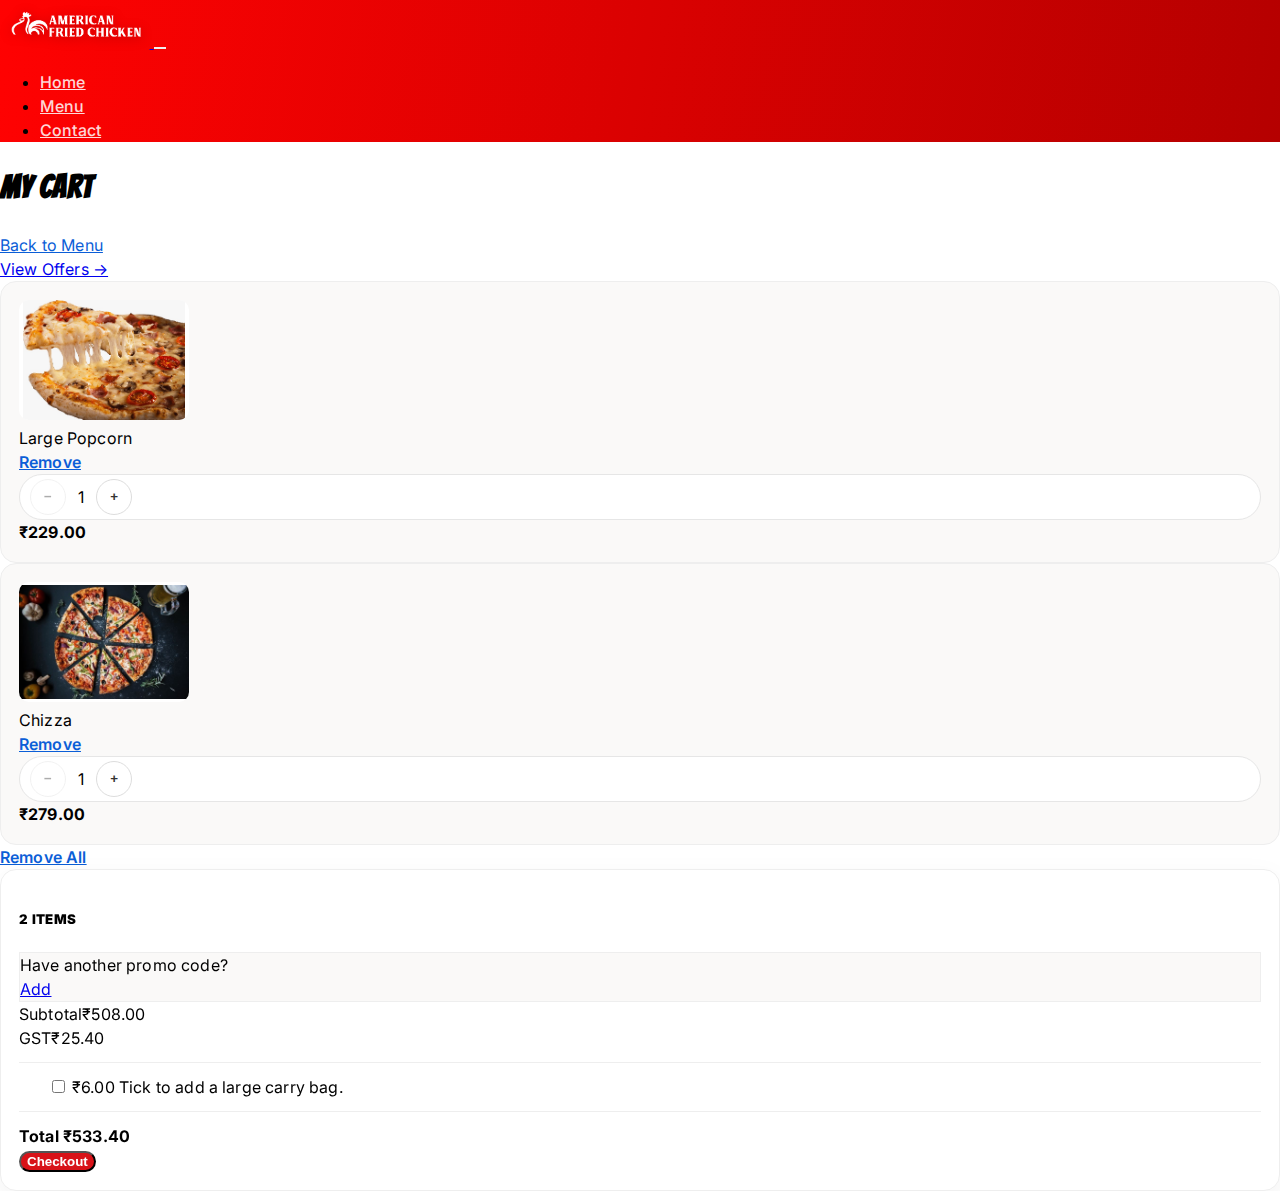
<file: cart.html>
<!DOCTYPE html>
<html lang="en">
<head>
    <meta charset="UTF-8">
    <meta name="viewport" content="width=device-width, initial-scale=1.0">
    <title>Cart</title>
    <link rel="icon" type="image/png" href="favicon.png">
                <link href="https://cdn.jsdelivr.net/npm/bootstrap@5.3.8/dist/css/bootstrap.min.css" rel="stylesheet" integrity="sha384-sRIl4kxILFvY47J16cr9ZwB07vP4J8+LH7qKQnuqkuIAvNWLzeN8tE5YBujZqJLB" crossorigin="anonymous">
<link rel="preconnect" href="https://fonts.googleapis.com">
<link rel="preconnect" href="https://fonts.gstatic.com" crossorigin>
<link href="https://fonts.googleapis.com/css2?family=Bangers&family=Inter:wght@400;600;700&display=swap" rel="stylesheet">
<link rel="stylesheet" href="cart.css">
<link rel="stylesheet" href="https://cdn.jsdelivr.net/npm/owl.carousel@2.3.4/dist/assets/owl.carousel.min.css">
<link rel="stylesheet" href="https://cdn.jsdelivr.net/npm/owl.carousel@2.3.4/dist/assets/owl.theme.default.min.css">
<link href="https://cdnjs.cloudflare.com/ajax/libs/font-awesome/6.5.0/css/all.min.css" rel="stylesheet"/>
</head>
<body>
    
<header class="afc-navbar sticky-top">
  <nav class="navbar navbar-expand-lg" aria-label="Main navigation">
    <div class="container">

      <!-- Brand (logo left) -->
      <a class="navbar-brand d-flex align-items-center gap-2" href="index.html">
        <img src="logo.png" alt="American Fried Chicken" class="brand-logo">
        
      </a>

      <!-- Toggler (mobile) -->
      <button class="navbar-toggler text-white border-0" type="button"
              data-bs-toggle="collapse" data-bs-target="#afcNav"
              aria-controls="afcNav" aria-expanded="false" aria-label="Toggle navigation">
        <span class="navbar-toggler-icon"></span>
      </button>

      <!-- Links (right side on desktop, collapsible on mobile) -->
      <div class="collapse navbar-collapse" id="afcNav">
        <ul class="navbar-nav ms-auto align-items-lg-center gap-lg-4">
          <!-- Add 'active' to highlight current page -->
          <li class="nav-item"><a class="nav-link" href="index.html">Home</a></li>
          <li class="nav-item"><a class="nav-link" href="menu.html">Menu</a></li>
          <li class="nav-item"><a class="nav-link" href="contact-us.html">Contact</a></li>
        </ul>
      </div>

    </div>
  </nav>
</header>




<main class="container py-4">
  <div class="d-flex flex-wrap justify-content-between align-items-center mb-3 gap-2">
    <h1 class="cart-h1 mb-0">MY CART</h1>
    <a href="/menu" class="back-link">Back to Menu</a>
  </div>

  <div class="row g-4">
    <!-- LEFT: items -->
    <div class="col-lg-8">

      <!-- Offers link -->
      <div class="d-flex justify-content-end mb-2">
        <a href="#" class="link-dark text-decoration-none fw-semibold">View Offers →</a>
      </div>

      <!-- Item 1 -->
      <div class="item-row d-flex flex-wrap align-items-center mb-3" data-item data-price="229" data-qty="1">
        <div class="me-3 mb-3 mb-sm-0">
          <img class="item-img" src="AFC65.jpg" alt="Large Popcorn">
        </div>
        <div class="flex-grow-1">
          <div class="fw-bold">Large Popcorn</div>
          <a href="#" class="remove-link" data-remove>Remove</a>
        </div>

        <div class="ms-sm-auto d-flex align-items-center gap-4 mt-3 mt-sm-0">
          <div class="qty" aria-label="Quantity">
            <button class="btn" data-minus aria-label="Decrease">−</button>
            <span class="fw-bold" data-qty>1</span>
            <button class="btn" data-plus aria-label="Increase">+</button>
          </div>
          <div class="price">₹<span data-line>229.00</span></div>
        </div>
      </div>

      <!-- Item 2 -->
      <div class="item-row d-flex flex-wrap align-items-center mb-3" data-item data-price="279" data-qty="1">
        <div class="me-3 mb-3 mb-sm-0">
          <img class="item-img" src="afc 29.jpg" alt="Chizza">
        </div>
        <div class="flex-grow-1">
          <div class="fw-bold">Chizza</div>
          <a href="#" class="remove-link" data-remove>Remove</a>
        </div>

        <div class="ms-sm-auto d-flex align-items-center gap-4 mt-3 mt-sm-0">
          <div class="qty" aria-label="Quantity">
            <button class="btn" data-minus aria-label="Decrease">−</button>
            <span class="fw-bold" data-qty>1</span>
            <button class="btn" data-plus aria-label="Increase">+</button>
          </div>
          <div class="price">₹<span data-line>279.00</span></div>
        </div>
      </div>

      <a href="#" class="remove-link" id="removeAll">Remove All</a>
    </div>

    <!-- RIGHT: summary -->
    <div class="col-lg-4">
      <aside class="summary">
        <h5 class="mb-3"><span data-count>2</span> ITEMS</h5>

        <div class="d-flex align-items-center justify-content-between p-2 rounded-3" style="background:#faf9f8;border:1px solid #eee;">
          <div><i class="bi bi-percent me-2 text-danger"></i>Have another promo code?</div>
          <a href="#" class="link-dark fw-semibold">Add</a>
        </div>

        <div class="mt-3">
          <div class="d-flex justify-content-between"><span>Subtotal</span><span>₹<span data-subtotal>508.00</span></span></div>
          <div class="d-flex justify-content-between"><span>GST</span><span>₹<span data-gst>25.40</span></span></div>
        </div>

        <div class="line"></div>

        <div class="form-check mb-2">
          <input class="form-check-input" type="checkbox" value="6" id="carryBag">
          <label class="form-check-label" for="carryBag">₹6.00 Tick to add a large carry bag.</label>
        </div>

        <div class="line"></div>

        <div class="d-flex justify-content-between align-items-center mb-3">
          <strong>Total</strong>
          <strong>₹<span data-total>533.40</span></strong>
        </div>

        <button class="btn btn-checkout w-100 py-3">Checkout</button>
      </aside>
    </div>
  </div>
</main>




                <script src="https://cdn.jsdelivr.net/npm/bootstrap@5.3.8/dist/js/bootstrap.bundle.min.js" integrity="sha384-FKyoEForCGlyvwx9Hj09JcYn3nv7wiPVlz7YYwJrWVcXK/BmnVDxM+D2scQbITxI" crossorigin="anonymous"></script>
<script src="https://cdn.jsdelivr.net/npm/jquery@3.7.1/dist/jquery.min.js"></script>
<script src="https://cdn.jsdelivr.net/npm/owl.carousel@2.3.4/dist/owl.carousel.min.js"></script>
<script>
    (function(){
  const GST_RATE = 0.05; // 5% just for demo
  const priceFmt = n => n.toFixed(2);

  function recalc(){
    const items = [...document.querySelectorAll('[data-item]')];
    let count = 0, subtotal = 0;

    items.forEach(row=>{
      const price = +row.dataset.price;
      const qty   = +row.dataset.qty;
      count += qty;
      const line = price * qty;
      subtotal += line;
      row.querySelector('[data-qty]').textContent = qty;
      row.querySelector('[data-line]').textContent = priceFmt(line);
      row.querySelector('[data-minus]').disabled = qty <= 1;
    });

    document.querySelector('[data-count]').textContent = count;
    document.querySelector('[data-subtotal]').textContent = priceFmt(subtotal);
    const gst = subtotal * GST_RATE;
    document.querySelector('[data-gst]').textContent = priceFmt(gst);

    const bag = document.getElementById('carryBag').checked ? 6 : 0;
    const total = subtotal + gst + bag;
    document.querySelector('[data-total]').textContent = priceFmt(total);
  }

  // qty handlers
  document.addEventListener('click', e=>{
    const minus = e.target.closest('[data-minus]');
    const plus  = e.target.closest('[data-plus]');
    const remove= e.target.closest('[data-remove]');

    if(minus){
      const row = minus.closest('[data-item]');
      row.dataset.qty = Math.max(1, (+row.dataset.qty - 1));
      recalc();
    }
    if(plus){
      const row = plus.closest('[data-item]');
      row.dataset.qty = (+row.dataset.qty + 1);
      recalc();
    }
    if(remove){
      e.preventDefault();
      const row = remove.closest('[data-item]');
      row.remove();
      recalc();
    }
  });

  // Remove all
  document.getElementById('removeAll').addEventListener('click', e=>{
    e.preventDefault();
    document.querySelectorAll('[data-item]').forEach(r=>r.remove());
    recalc();
  });

  // Bag fee toggle
  document.getElementById('carryBag').addEventListener('change', recalc);

  recalc();
})();
</script>
</body>
</html>
</file>
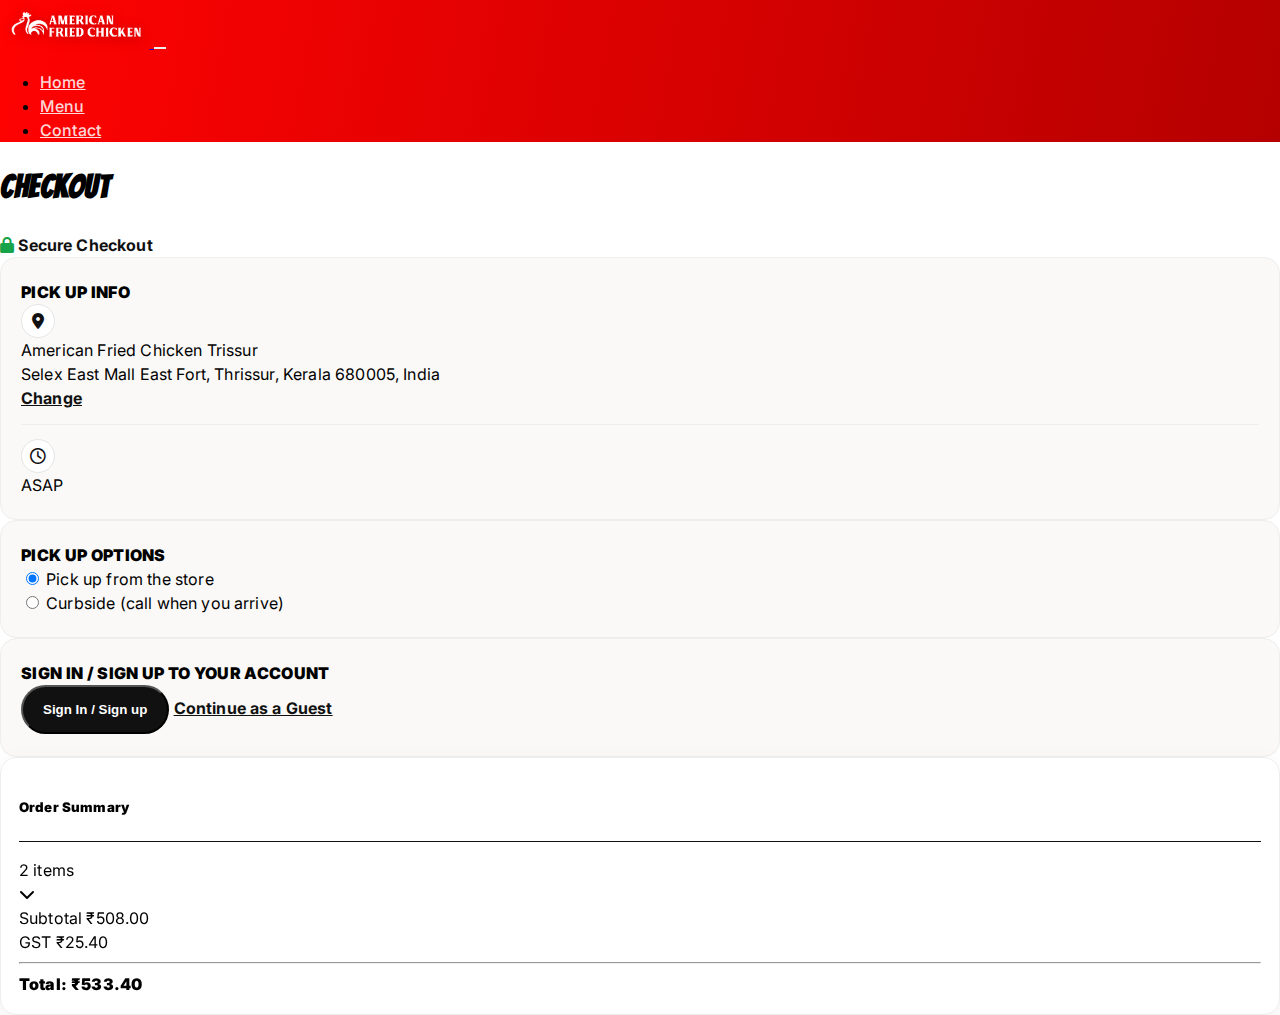
<file: checkout.html>
<!DOCTYPE html>
<html lang="en">
<head>
    <meta charset="UTF-8">
    <meta name="viewport" content="width=device-width, initial-scale=1.0">
    <title>Checkout Page</title>
    <link rel="icon" type="image/png" href="favicon.png">
                    <link href="https://cdn.jsdelivr.net/npm/bootstrap@5.3.8/dist/css/bootstrap.min.css" rel="stylesheet" integrity="sha384-sRIl4kxILFvY47J16cr9ZwB07vP4J8+LH7qKQnuqkuIAvNWLzeN8tE5YBujZqJLB" crossorigin="anonymous">
<link rel="preconnect" href="https://fonts.googleapis.com">
<link rel="preconnect" href="https://fonts.gstatic.com" crossorigin>
<link href="https://fonts.googleapis.com/css2?family=Bangers&family=Inter:wght@400;600;700&display=swap" rel="stylesheet">
<link rel="stylesheet" href="checkout.css">
<link rel="stylesheet" href="https://cdn.jsdelivr.net/npm/owl.carousel@2.3.4/dist/assets/owl.carousel.min.css">
<link rel="stylesheet" href="https://cdn.jsdelivr.net/npm/owl.carousel@2.3.4/dist/assets/owl.theme.default.min.css">
<link href="https://cdnjs.cloudflare.com/ajax/libs/font-awesome/6.5.0/css/all.min.css" rel="stylesheet"/>
</head>
<body>
    


<header class="afc-navbar sticky-top">
  <nav class="navbar navbar-expand-lg" aria-label="Main navigation">
    <div class="container">

      <!-- Brand (logo left) -->
      <a class="navbar-brand d-flex align-items-center gap-2" href="index.html">
        <img src="logo.png" alt="American Fried Chicken" class="brand-logo">
        
      </a>

      <!-- Toggler (mobile) -->
      <button class="navbar-toggler text-white border-0" type="button"
              data-bs-toggle="collapse" data-bs-target="#afcNav"
              aria-controls="afcNav" aria-expanded="false" aria-label="Toggle navigation">
        <span class="navbar-toggler-icon"></span>
      </button>

      <!-- Links (right side on desktop, collapsible on mobile) -->
      <div class="collapse navbar-collapse" id="afcNav">
        <ul class="navbar-nav ms-auto align-items-lg-center gap-lg-4">
          <!-- Add 'active' to highlight current page -->
          <li class="nav-item"><a class="nav-link" href="index.html">Home</a></li>
          <li class="nav-item"><a class="nav-link" href="menu.html">Menu</a></li>
          <li class="nav-item"><a class="nav-link" href="contact-us.html">Contact</a></li>
        </ul>
      </div>

    </div>
  </nav>
</header>



<main class="container py-4">
  <div class="d-flex flex-wrap align-items-center gap-3 mb-3">
    <h1 class="co-title mb-0">CHECKOUT</h1>
    <div class="secure d-flex align-items-center gap-2">
      <i class="fa-solid fa-lock"></i> <span>Secure Checkout</span>
    </div>
  </div>

  <div class="row g-4">

    <!-- LEFT: info -->
    <div class="col-lg-8">

      <!-- Pick-up info -->
      <section class="co-panel mb-3">
        <div class="co-label mb-3">Pick up info</div>

        <div class="d-flex align-items-start gap-3">
          <div class="ico-dot"><i class="fa-solid fa-location-dot"></i></div>
          <div class="flex-grow-1">
            <div class="fw-bold">American Fried Chicken Trissur</div>
            <div class="text-muted small">
              Selex East Mall East Fort, Thrissur, Kerala 680005, India
            </div>
          </div>
          <a href="#" class="link-ghost ms-auto">Change</a>
        </div>

        <div class="co-line"></div>

        <div class="d-flex align-items-center gap-3">
          <div class="ico-dot"><i class="fa-regular fa-clock"></i></div>
          <div class="fw-semibold">ASAP</div>
        </div>
      </section>

      <!-- Pick-up options -->
      <section class="co-panel mb-3">
        <div class="co-label mb-3">Pick up options</div>

        <div class="form-check ms-1">
          <input class="form-check-input" type="radio" name="pickup" id="optStore" checked>
          <label class="form-check-label fw-semibold" for="optStore">
            Pick up from the store
          </label>
        </div>

        <div class="form-check ms-1 mt-2">
          <input class="form-check-input" type="radio" name="pickup" id="optCurb">
          <label class="form-check-label fw-semibold" for="optCurb">
            Curbside (call when you arrive)
          </label>
        </div>
      </section>

      <!-- Sign in / guest -->
      <section class="co-panel mb-3">
        <div class="co-label mb-3">Sign in / Sign up to your account</div>

        <div class="d-grid d-sm-flex align-items-center gap-3">
          <button class="btn btn-pill-black flex-grow-1">Sign In / Sign up</button>
          <a href="#" class="link-ghost">Continue as a Guest</a>
        </div>
      </section>

      <!-- Optional: payment / notes panels can go here -->

    </div>

    <!-- RIGHT: summary -->
    <div class="col-lg-4">
      <aside class="summary">
        <h5 class="mb-2">Order Summary</h5>
        <div class="sum-line"></div>

        <div class="d-flex justify-content-between align-items-center mb-2">
          <div class="fw-bold">2 items</div>
          <i class="fa-solid fa-chevron-down"></i>
        </div>

        <div class="d-flex justify-content-between small py-1">
          <span>Subtotal</span>
          <span>₹<span id="sSubtotal">508.00</span></span>
        </div>
        <div class="d-flex justify-content-between small py-1">
          <span>GST</span>
          <span>₹<span id="sGst">25.40</span></span>
        </div>

        <hr class="my-3">

        <div class="d-flex justify-content-between total-row">
          <strong>Total:</strong>
          <strong>₹<span id="sTotal">533.40</span></strong>
        </div>
      </aside>
    </div>

  </div>
</main>


                    <script src="https://cdn.jsdelivr.net/npm/bootstrap@5.3.8/dist/js/bootstrap.bundle.min.js" integrity="sha384-FKyoEForCGlyvwx9Hj09JcYn3nv7wiPVlz7YYwJrWVcXK/BmnVDxM+D2scQbITxI" crossorigin="anonymous"></script>
<script src="https://cdn.jsdelivr.net/npm/jquery@3.7.1/dist/jquery.min.js"></script>
<script src="https://cdn.jsdelivr.net/npm/owl.carousel@2.3.4/dist/owl.carousel.min.js"></script>
</body>
</html>
</file>
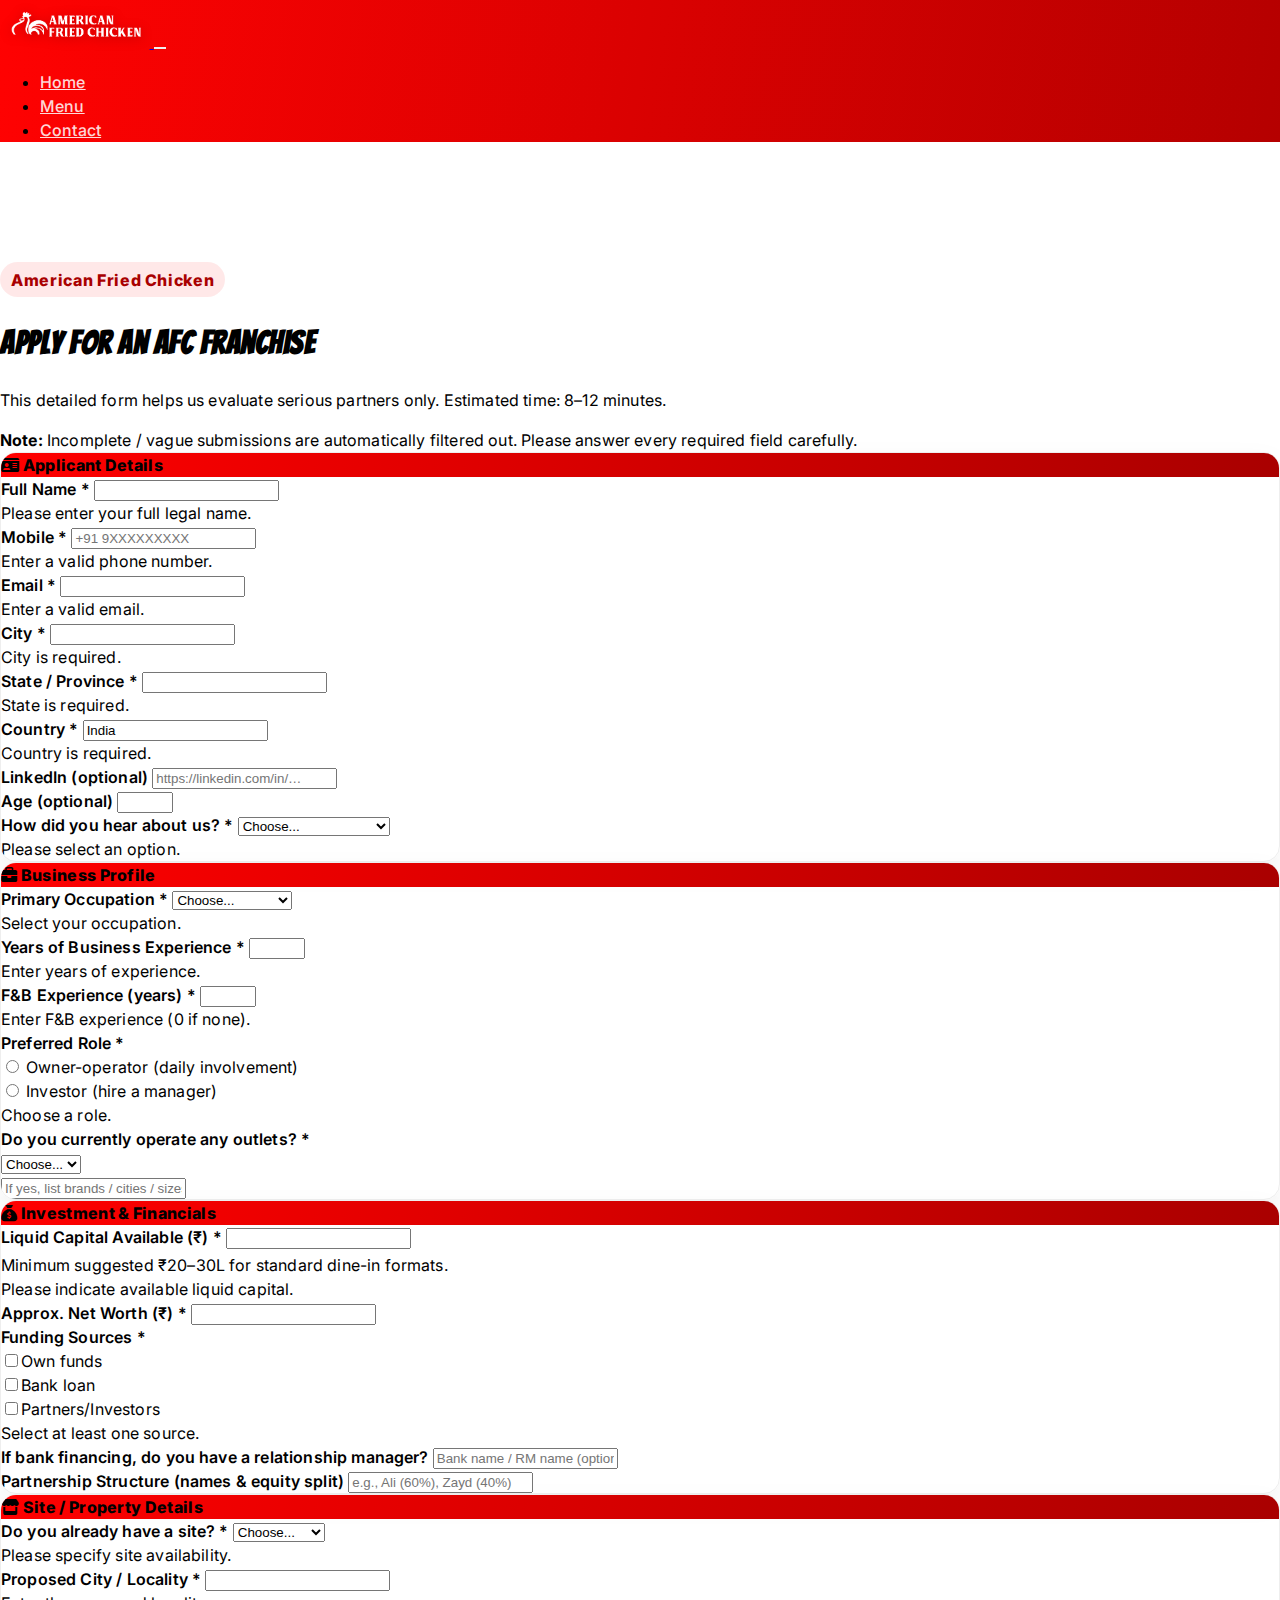
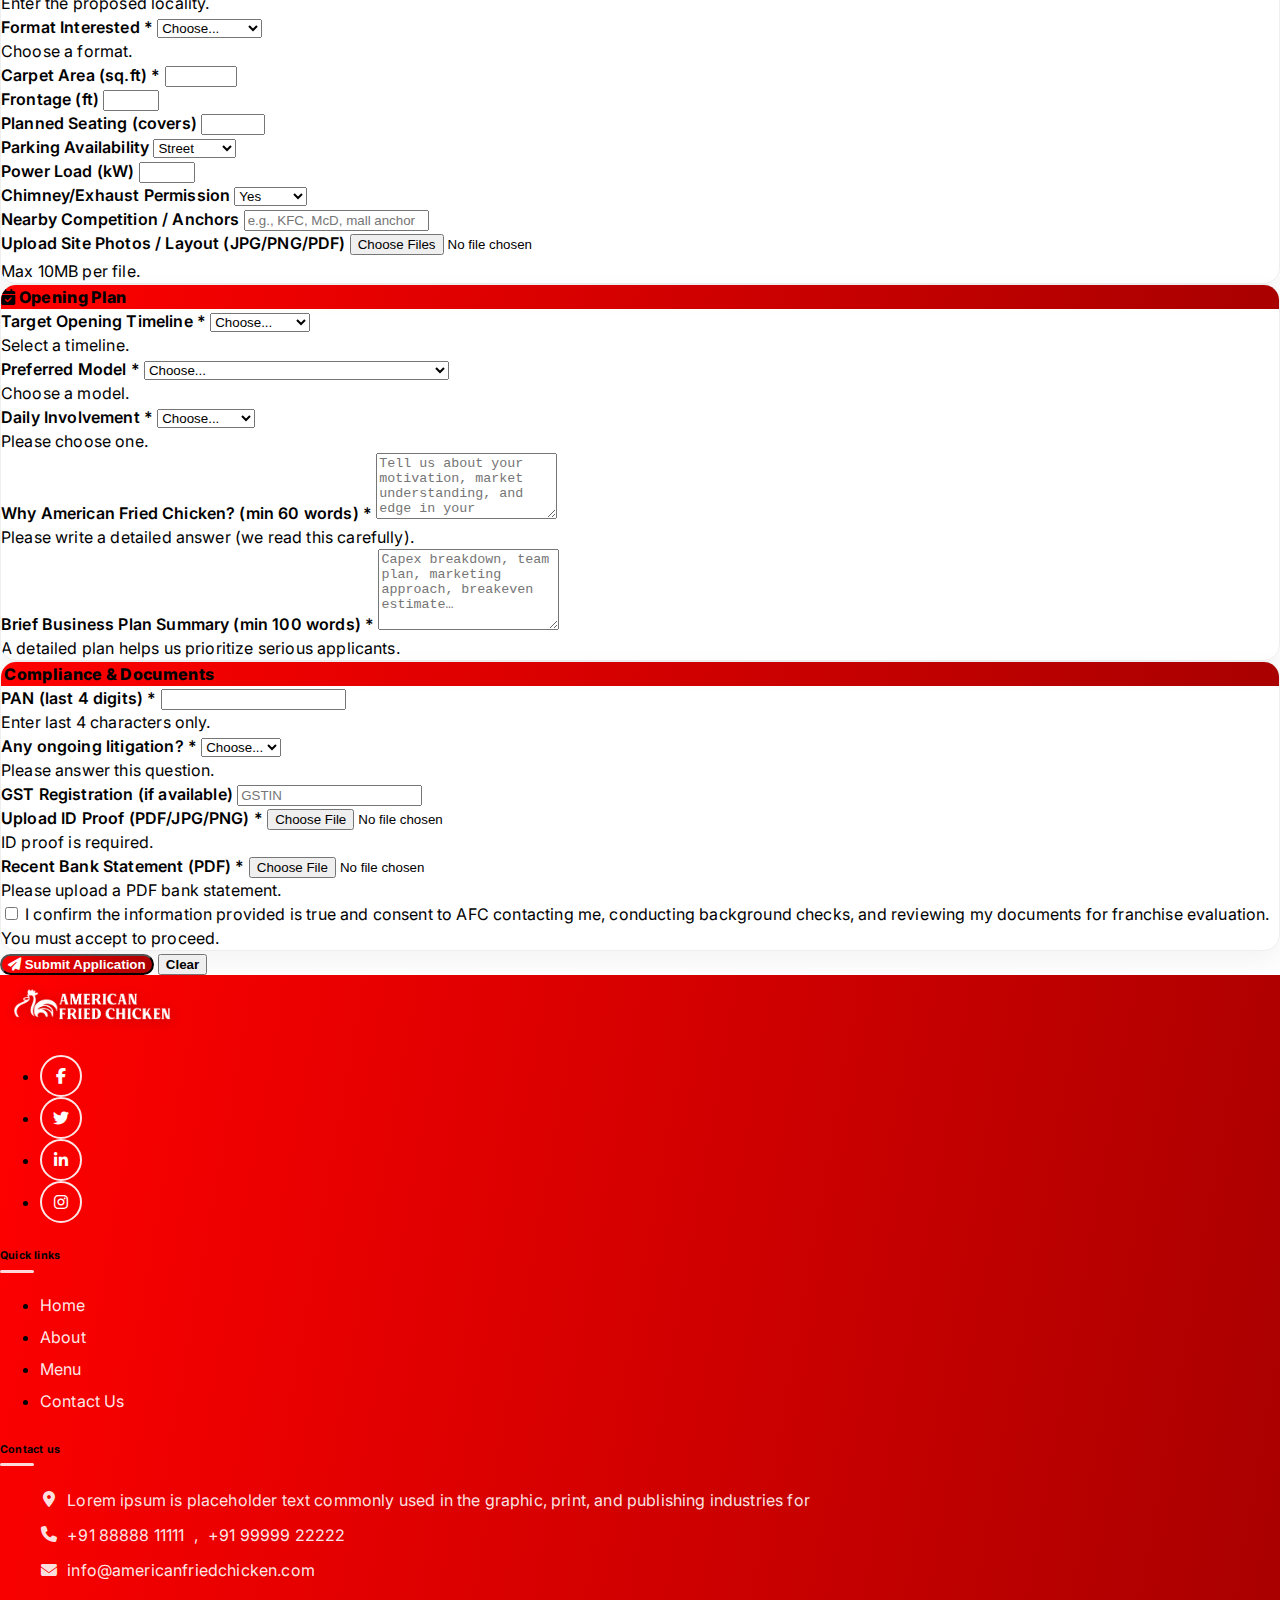
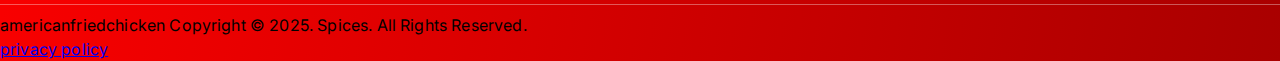
<file: franchies-enquiry.html>
<!DOCTYPE html>
<html lang="en">
<head>
    <meta charset="UTF-8">
    <meta name="viewport" content="width=device-width, initial-scale=1.0">
    <title>Franchise Enquiry</title>
                    <link href="https://cdn.jsdelivr.net/npm/bootstrap@5.3.8/dist/css/bootstrap.min.css" rel="stylesheet" integrity="sha384-sRIl4kxILFvY47J16cr9ZwB07vP4J8+LH7qKQnuqkuIAvNWLzeN8tE5YBujZqJLB" crossorigin="anonymous">
<link rel="preconnect" href="https://fonts.googleapis.com">
<link rel="preconnect" href="https://fonts.gstatic.com" crossorigin>
<link href="https://fonts.googleapis.com/css2?family=Bangers&family=Inter:wght@400;600;700&display=swap" rel="stylesheet">
<link rel="stylesheet" href="franchise.css">
<link rel="stylesheet" href="https://cdn.jsdelivr.net/npm/owl.carousel@2.3.4/dist/assets/owl.carousel.min.css">
<link rel="stylesheet" href="https://cdn.jsdelivr.net/npm/owl.carousel@2.3.4/dist/assets/owl.theme.default.min.css">
<link href="https://cdnjs.cloudflare.com/ajax/libs/font-awesome/6.5.0/css/all.min.css" rel="stylesheet"/>
</head>
<body>
    
<header class="afc-navbar fixed-top">
  <nav class="navbar navbar-expand-lg" aria-label="Main navigation">
    <div class="container">

      <!-- Brand (logo left) -->
      <a class="navbar-brand d-flex align-items-center gap-2" href="index.html">
        <img src="logo.png" alt="American Fried Chicken" class="brand-logo">
        
      </a>

      <!-- Toggler (mobile) -->
      <button class="navbar-toggler text-white border-0" type="button"
              data-bs-toggle="collapse" data-bs-target="#afcNav"
              aria-controls="afcNav" aria-expanded="false" aria-label="Toggle navigation">
        <span class="navbar-toggler-icon"></span>
      </button>

      <!-- Links (right side on desktop, collapsible on mobile) -->
      <div class="collapse navbar-collapse" id="afcNav">
        <ul class="navbar-nav ms-auto align-items-lg-center gap-lg-4">
          <!-- Add 'active' to highlight current page -->
          <li class="nav-item"><a class="nav-link" href="index.html">Home</a></li>
          <li class="nav-item"><a class="nav-link" href="menu.html">Menu</a></li>
          <li class="nav-item"><a class="nav-link" href="contact-us.html">Contact</a></li>
        </ul>
      </div>

    </div>
  </nav>
</header>





<!-- ===================== FRANCHISE ENQUIRY ===================== -->
<section class="section franchise-apply" style="margin-top: 120px;">
  <div class="container">
    <header class="text-center mb-4">
      <span class="tag">American Fried Chicken</span>
      <h1 class="display-6 fw-bold mt-2">Apply for an AFC Franchise</h1>
      <p class="text-muted mb-0">This detailed form helps us evaluate serious partners only.  
        Estimated time: 8–12 minutes.</p>
    </header>

    <!-- Alerts -->
    <div class="alert alert-warning small" role="alert">
      <strong>Note:</strong> Incomplete / vague submissions are automatically filtered out.
      Please answer every required field carefully.
    </div>

    <form id="franchiseForm" class="needs-validation" novalidate method="post" enctype="multipart/form-data">
      <!-- Anti-spam honeypot (leave blank) -->
      <input type="text" name="company_website" class="hp-field" autocomplete="off" tabindex="-1" aria-hidden="true">

      <!-- ===== Applicant Details ===== -->
      <div class="card card-brand mb-4">
        <div class="card-header bg-gradient text-white">
          <i class="fa-solid fa-id-card me-2"></i> Applicant Details
        </div>
        <div class="card-body">
          <div class="row g-3">
            <div class="col-md-6">
              <label class="form-label">Full Name <span class="text-danger">*</span></label>
              <input type="text" name="full_name" class="form-control" required>
              <div class="invalid-feedback">Please enter your full legal name.</div>
            </div>
            <div class="col-md-3">
              <label class="form-label">Mobile <span class="text-danger">*</span></label>
              <input type="tel" name="phone" class="form-control" placeholder="+91 9XXXXXXXXX"
                     pattern="^\+?[0-9\s\-]{8,16}$" required>
              <div class="invalid-feedback">Enter a valid phone number.</div>
            </div>
            <div class="col-md-3">
              <label class="form-label">Email <span class="text-danger">*</span></label>
              <input type="email" name="email" class="form-control" required>
              <div class="invalid-feedback">Enter a valid email.</div>
            </div>

            <div class="col-md-4">
              <label class="form-label">City <span class="text-danger">*</span></label>
              <input type="text" name="city" class="form-control" required>
              <div class="invalid-feedback">City is required.</div>
            </div>
            <div class="col-md-4">
              <label class="form-label">State / Province <span class="text-danger">*</span></label>
              <input type="text" name="state" class="form-control" required>
              <div class="invalid-feedback">State is required.</div>
            </div>
            <div class="col-md-4">
              <label class="form-label">Country <span class="text-danger">*</span></label>
              <input type="text" name="country" class="form-control" value="India" required>
              <div class="invalid-feedback">Country is required.</div>
            </div>

            <div class="col-md-6">
              <label class="form-label">LinkedIn (optional)</label>
              <input type="url" name="linkedin" class="form-control" placeholder="https://linkedin.com/in/…">
            </div>
            <div class="col-md-3">
              <label class="form-label">Age (optional)</label>
              <input type="number" name="age" class="form-control" min="21" max="75">
            </div>
            <div class="col-md-3">
              <label class="form-label">How did you hear about us? <span class="text-danger">*</span></label>
              <select class="form-select" name="source" required>
                <option value="" selected disabled>Choose...</option>
                <option>Existing customer</option><option>Friend/Referral</option>
                <option>Instagram</option><option>Facebook</option>
                <option>YouTube</option><option>Expo/Franchise portal</option>
                <option>Other</option>
              </select>
              <div class="invalid-feedback">Please select an option.</div>
            </div>
          </div>
        </div>
      </div>

      <!-- ===== Business Profile ===== -->
      <div class="card card-brand mb-4">
        <div class="card-header bg-gradient text-white">
          <i class="fa-solid fa-briefcase me-2"></i> Business Profile
        </div>
        <div class="card-body">
          <div class="row g-3">
            <div class="col-md-4">
              <label class="form-label">Primary Occupation <span class="text-danger">*</span></label>
              <select class="form-select" name="occupation" required>
                <option value="" selected disabled>Choose...</option>
                <option>Business Owner</option><option>Professional</option>
                <option>Senior Manager</option><option>Investor</option>
                <option>Other</option>
              </select>
              <div class="invalid-feedback">Select your occupation.</div>
            </div>
            <div class="col-md-4">
              <label class="form-label">Years of Business Experience <span class="text-danger">*</span></label>
              <input type="number" name="biz_exp" class="form-control" min="0" max="50" required>
              <div class="invalid-feedback">Enter years of experience.</div>
            </div>
            <div class="col-md-4">
              <label class="form-label">F&amp;B Experience (years) <span class="text-danger">*</span></label>
              <input type="number" name="fnb_exp" class="form-control" min="0" max="50" required>
              <div class="invalid-feedback">Enter F&amp;B experience (0 if none).</div>
            </div>

            <div class="col-md-6">
              <label class="form-label">Preferred Role <span class="text-danger">*</span></label>
              <div class="d-flex flex-wrap gap-3">
                <div class="form-check">
                  <input class="form-check-input" type="radio" name="role" id="role1" value="Owner-operator" required>
                  <label class="form-check-label" for="role1">Owner-operator (daily involvement)</label>
                </div>
                <div class="form-check">
                  <input class="form-check-input" type="radio" name="role" id="role2" value="Investor">
                  <label class="form-check-label" for="role2">Investor (hire a manager)</label>
                </div>
              </div>
              <div class="invalid-feedback d-block">Choose a role.</div>
            </div>

            <div class="col-12">
              <label class="form-label">Do you currently operate any outlets? <span class="text-danger">*</span></label>
              <div class="row g-2">
                <div class="col-md-3"><select class="form-select" name="has_outlets" required>
                  <option value="" selected disabled>Choose...</option><option>No</option><option>Yes</option>
                </select></div>
                <div class="col-md-9">
                  <input type="text" name="outlet_details" class="form-control"
                         placeholder="If yes, list brands / cities / sizes">
                </div>
              </div>
            </div>
          </div>
        </div>
      </div>

      <!-- ===== Investment & Financials ===== -->
      <div class="card card-brand mb-4">
        <div class="card-header bg-gradient text-white">
          <i class="fa-solid fa-sack-dollar me-2"></i> Investment & Financials
        </div>
        <div class="card-body">
          <div class="row g-3">
            <div class="col-md-4">
              <label class="form-label">Liquid Capital Available (₹) <span class="text-danger">*</span></label>
              <input type="number" name="liquid_capital" class="form-control" min="500000" step="50000" required>
              <div class="form-text">Minimum suggested ₹20–30L for standard dine-in formats.</div>
              <div class="invalid-feedback">Please indicate available liquid capital.</div>
            </div>
            <div class="col-md-4">
              <label class="form-label">Approx. Net Worth (₹) <span class="text-danger">*</span></label>
              <input type="number" name="net_worth" class="form-control" min="1000000" step="100000" required>
            </div>
            <div class="col-md-4">
              <label class="form-label">Funding Sources <span class="text-danger">*</span></label>
              <div class="d-flex flex-wrap gap-3">
                <div class="form-check"><input class="form-check-input" type="checkbox" name="fund_source[]" value="Own funds" id="fs1" required><label class="form-check-label" for="fs1">Own funds</label></div>
                <div class="form-check"><input class="form-check-input" type="checkbox" name="fund_source[]" value="Bank loan" id="fs2"><label class="form-check-label" for="fs2">Bank loan</label></div>
                <div class="form-check"><input class="form-check-input" type="checkbox" name="fund_source[]" value="Partners/Investors" id="fs3"><label class="form-check-label" for="fs3">Partners/Investors</label></div>
              </div>
              <div class="invalid-feedback d-block">Select at least one source.</div>
            </div>

            <div class="col-md-6">
              <label class="form-label">If bank financing, do you have a relationship manager?</label>
              <input type="text" name="bank_rm" class="form-control" placeholder="Bank name / RM name (optional)">
            </div>
            <div class="col-md-6">
              <label class="form-label">Partnership Structure (names & equity split)</label>
              <input type="text" name="partners" class="form-control" placeholder="e.g., Ali (60%), Zayd (40%)">
            </div>
          </div>
        </div>
      </div>

      <!-- ===== Site / Property Details ===== -->
      <div class="card card-brand mb-4">
        <div class="card-header bg-gradient text-white">
          <i class="fa-solid fa-store me-2"></i> Site / Property Details
        </div>
        <div class="card-body">
          <div class="row g-3">
            <div class="col-md-4">
              <label class="form-label">Do you already have a site? <span class="text-danger">*</span></label>
              <select class="form-select" name="has_site" required>
                <option value="" selected disabled>Choose...</option>
                <option>No</option><option>Yes - Own</option><option>Yes - Lease</option>
              </select>
              <div class="invalid-feedback">Please specify site availability.</div>
            </div>
            <div class="col-md-4">
              <label class="form-label">Proposed City / Locality <span class="text-danger">*</span></label>
              <input type="text" name="site_city" class="form-control" required>
              <div class="invalid-feedback">Enter the proposed locality.</div>
            </div>
            <div class="col-md-4">
              <label class="form-label">Format Interested <span class="text-danger">*</span></label>
              <select class="form-select" name="format" required>
                <option value="" selected disabled>Choose...</option>
                <option>Dine-in</option><option>Takeaway</option><option>Food Court</option>
                <option>Cloud Kitchen</option>
              </select>
              <div class="invalid-feedback">Choose a format.</div>
            </div>

            <div class="col-md-3">
              <label class="form-label">Carpet Area (sq.ft) <span class="text-danger">*</span></label>
              <input type="number" name="carpet_area" class="form-control" min="200" max="4000" required>
            </div>
            <div class="col-md-3">
              <label class="form-label">Frontage (ft)</label>
              <input type="number" name="frontage" class="form-control" min="8" max="80">
            </div>
            <div class="col-md-3">
              <label class="form-label">Planned Seating (covers)</label>
              <input type="number" name="seating" class="form-control" min="0" max="200">
            </div>
            <div class="col-md-3">
              <label class="form-label">Parking Availability</label>
              <select class="form-select" name="parking">
                <option>Street</option><option>Dedicated</option><option>Shared</option><option>None</option>
              </select>
            </div>

            <div class="col-md-3">
              <label class="form-label">Power Load (kW)</label>
              <input type="number" name="power" class="form-control" min="5" max="60">
            </div>
            <div class="col-md-3">
              <label class="form-label">Chimney/Exhaust Permission</label>
              <select class="form-select" name="exhaust_ok">
                <option>Yes</option><option>No</option><option>Not sure</option>
              </select>
            </div>
            <div class="col-md-6">
              <label class="form-label">Nearby Competition / Anchors</label>
              <input type="text" name="competition" class="form-control" placeholder="e.g., KFC, McD, mall anchor">
            </div>

            <div class="col-md-6">
              <label class="form-label">Upload Site Photos / Layout (JPG/PNG/PDF)</label>
              <input class="form-control" type="file" name="site_files" accept=".jpg,.jpeg,.png,.pdf" multiple>
              <div class="form-text">Max 10MB per file.</div>
            </div>
          </div>
        </div>
      </div>

      <!-- ===== Opening Plan ===== -->
      <div class="card card-brand mb-4">
        <div class="card-header bg-gradient text-white">
          <i class="fa-solid fa-calendar-check me-2"></i> Opening Plan
        </div>
        <div class="card-body">
          <div class="row g-3">
            <div class="col-md-4">
              <label class="form-label">Target Opening Timeline <span class="text-danger">*</span></label>
              <select class="form-select" name="timeline" required>
                <option value="" selected disabled>Choose...</option>
                <option>0–3 months</option><option>3–6 months</option>
                <option>6–12 months</option><option>12+ months</option>
              </select>
              <div class="invalid-feedback">Select a timeline.</div>
            </div>
            <div class="col-md-4">
              <label class="form-label">Preferred Model <span class="text-danger">*</span></label>
              <select class="form-select" name="model" required>
                <option value="" selected disabled>Choose...</option>
                <option>FOFO (Franchise Owned / Franchise Operated)</option>
                <option>FOCO (Franchise Owned / Company Operated)</option>
              </select>
              <div class="invalid-feedback">Choose a model.</div>
            </div>
            <div class="col-md-4">
              <label class="form-label">Daily Involvement <span class="text-danger">*</span></label>
              <select class="form-select" name="involvement" required>
                <option value="" selected disabled>Choose...</option>
                <option>Full-time</option><option>Part-time</option><option>Investor only</option>
              </select>
              <div class="invalid-feedback">Please choose one.</div>
            </div>

            <div class="col-12">
              <label class="form-label">Why American Fried Chicken? (min 60 words) <span class="text-danger">*</span></label>
              <textarea class="form-control" name="why_afc" rows="4" minlength="350" required
                placeholder="Tell us about your motivation, market understanding, and edge in your location…"></textarea>
              <div class="invalid-feedback">Please write a detailed answer (we read this carefully).</div>
            </div>

            <div class="col-12">
              <label class="form-label">Brief Business Plan Summary (min 100 words) <span class="text-danger">*</span></label>
              <textarea class="form-control" name="plan" rows="5" minlength="600" required
                placeholder="Capex breakdown, team plan, marketing approach, breakeven estimate…"></textarea>
              <div class="invalid-feedback">A detailed plan helps us prioritize serious applicants.</div>
            </div>
          </div>
        </div>
      </div>

      <!-- ===== Compliance & Documents ===== -->
      <div class="card card-brand mb-4">
        <div class="card-header bg-gradient text-white">
          <i class="fa-solid fa-shield-check me-2"></i> Compliance & Documents
        </div>
        <div class="card-body">
          <div class="row g-3">
            <div class="col-md-4">
              <label class="form-label">PAN (last 4 digits) <span class="text-danger">*</span></label>
              <input type="text" name="pan_last4" class="form-control" pattern="^[A-Za-z0-9]{4}$" required>
              <div class="invalid-feedback">Enter last 4 characters only.</div>
            </div>
            <div class="col-md-4">
              <label class="form-label">Any ongoing litigation? <span class="text-danger">*</span></label>
              <select class="form-select" name="litigation" required>
                <option value="" selected disabled>Choose...</option><option>No</option><option>Yes</option>
              </select>
              <div class="invalid-feedback">Please answer this question.</div>
            </div>
            <div class="col-md-4">
              <label class="form-label">GST Registration (if available)</label>
              <input type="text" name="gst" class="form-control" placeholder="GSTIN">
            </div>

            <div class="col-md-6">
              <label class="form-label">Upload ID Proof (PDF/JPG/PNG) <span class="text-danger">*</span></label>
              <input class="form-control" type="file" name="id_proof" accept=".pdf,.jpg,.jpeg,.png" required>
              <div class="invalid-feedback">ID proof is required.</div>
            </div>
            <div class="col-md-6">
              <label class="form-label">Recent Bank Statement (PDF) <span class="text-danger">*</span></label>
              <input class="form-control" type="file" name="bank_stmt" accept=".pdf" required>
              <div class="invalid-feedback">Please upload a PDF bank statement.</div>
            </div>
          </div>

          <div class="form-check mt-3">
            <input class="form-check-input" type="checkbox" value="1" id="agree" required>
            <label class="form-check-label" for="agree">
              I confirm the information provided is true and consent to AFC contacting me, conducting background checks,
              and reviewing my documents for franchise evaluation.
            </label>
            <div class="invalid-feedback">You must accept to proceed.</div>
          </div>
        </div>
      </div>

      <!-- reCAPTCHA placeholder -->
      <!-- <div class="g-recaptcha mb-3" data-sitekey="YOUR_SITE_KEY"></div> -->

      <div class="d-grid d-sm-flex gap-2">
        <button class="btn btn-brand px-4" type="submit">
          <i class="fa-solid fa-paper-plane me-1"></i> Submit Application
        </button>
        <button class="btn btn-outline-secondary" type="reset">Clear</button>
      </div>
    </form>
  </div>
</section>


<footer class="site-footer text-white mt-5">
  <div class="container py-5">

    <div class="row g-4 align-items-start">
      <!-- Col 1: Logo + Social -->
      <div class="col-12 col-lg-4">
        <a href="index.html" class="d-inline-flex align-items-center mb-3">
          <img src="logo.png" alt="American Fried Chicken" class="footer-logo">
        </a>

        <ul class="list-unstyled d-flex flex-wrap gap-3 mt-3">
          <li><a class="social-link" href="#" aria-label="Facebook"><i class="fab fa-facebook-f"></i></a></li>
          <li><a class="social-link" href="#" aria-label="Twitter"><i class="fab fa-twitter"></i></a></li>
          <li><a class="social-link" href="#" aria-label="LinkedIn"><i class="fab fa-linkedin-in"></i></a></li>
          <li><a class="social-link" href="#" aria-label="Instagram"><i class="fab fa-instagram"></i></a></li>
        </ul>
      </div>

      <!-- Col 2: Quick links -->
      <div class="col-12 col-lg-4">
        <h6 class="footer-title">Quick links</h6>
        <ul class="footer-links list-unstyled m-0">
          <li><a href="index.html">Home</a></li>
          <li><a href="about.html">About</a></li>
          <li><a href="menu.html">Menu</a></li>
          <li><a href="contact-us.html">Contact Us</a></li>
        </ul>
      </div>

      <!-- Col 3: Contact -->
      <div class="col-12 col-lg-4">
        <h6 class="footer-title">Contact us</h6>
        <ul class="footer-contact list-unstyled m-0">
          <li>
            <i class="fa-solid fa-location-dot"></i>
            <span>Lorem ipsum is placeholder text commonly used in the graphic, print, and publishing industries for</span>
          </li>
          <li>
            <i class="fa-solid fa-phone"></i>
            <a href="tel:+918888811111">+91 88888 11111</a>, <a href="tel:+919999922222">+91 99999 22222</a>
          </li>
          <li>
            <i class="fa-solid fa-envelope"></i>
            <a href="mailto:info@americanfriedchicken.com">info@americanfriedchicken.com</a>
          </li>
        </ul>
      </div>
    </div>

    <!-- Divider -->
    <hr class="footer-divider my-4">

    <!-- Bottom bar -->
    <div class="d-flex flex-column flex-md-row justify-content-between align-items-center gap-2 small text-white-75">
      <div>americanfriedchicken Copyright © 2025. Spices. All Rights Reserved.</div>
      <a href="/privacy/" class="link-light text-decoration-none">privacy policy</a>
    </div>
  </div>
</footer>









                    <script src="https://cdn.jsdelivr.net/npm/bootstrap@5.3.8/dist/js/bootstrap.bundle.min.js" integrity="sha384-FKyoEForCGlyvwx9Hj09JcYn3nv7wiPVlz7YYwJrWVcXK/BmnVDxM+D2scQbITxI" crossorigin="anonymous"></script>
<script src="https://cdn.jsdelivr.net/npm/jquery@3.7.1/dist/jquery.min.js"></script>
<script src="https://cdn.jsdelivr.net/npm/owl.carousel@2.3.4/dist/owl.carousel.min.js"></script>
<script>
(() => {
  'use strict';
  const forms = document.querySelectorAll('.needs-validation');
  Array.from(forms).forEach(form => {
    form.addEventListener('submit', e => {
      // Block bots via honeypot
      if (form.querySelector('.hp-field')?.value.trim() !== '') { e.preventDefault(); return; }
      if (!form.checkValidity()) { e.preventDefault(); e.stopPropagation(); }
      form.classList.add('was-validated');
    }, false);
  });
})();
</script>

</body>
</html>
</file>
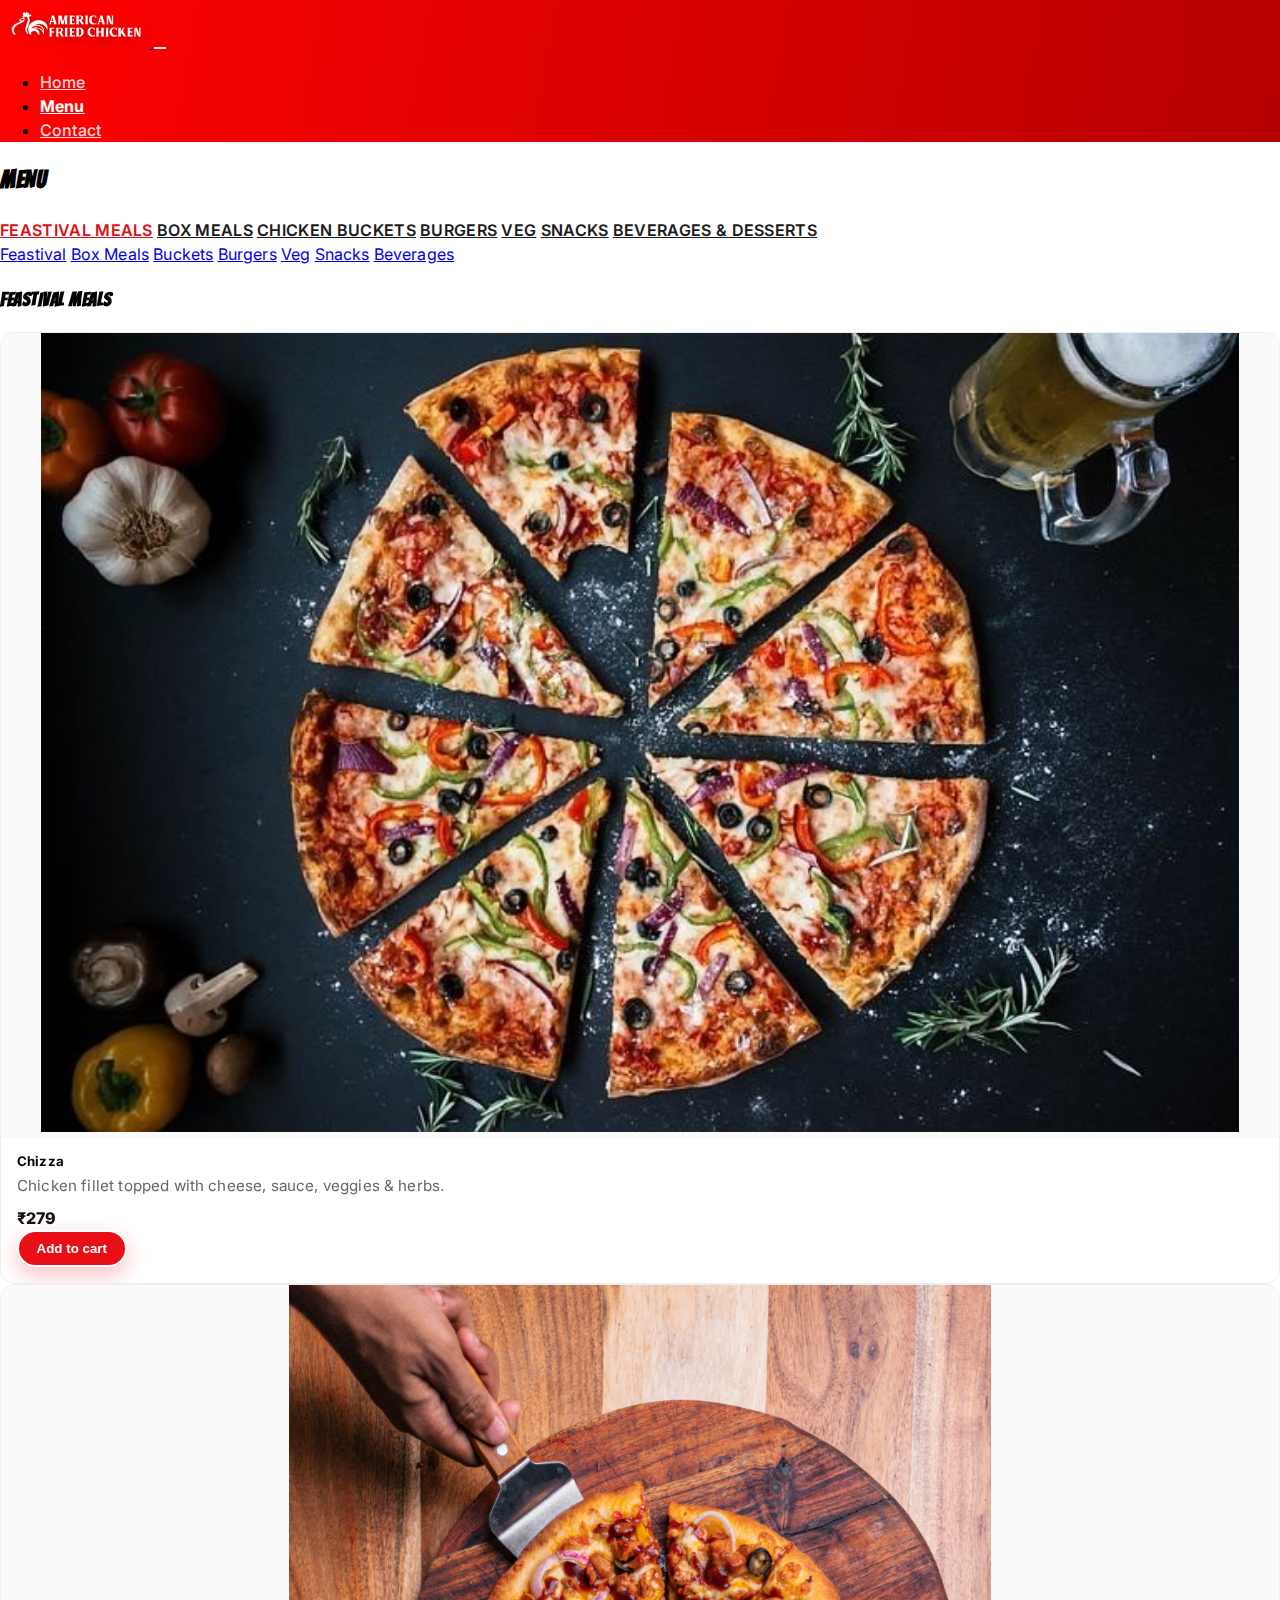
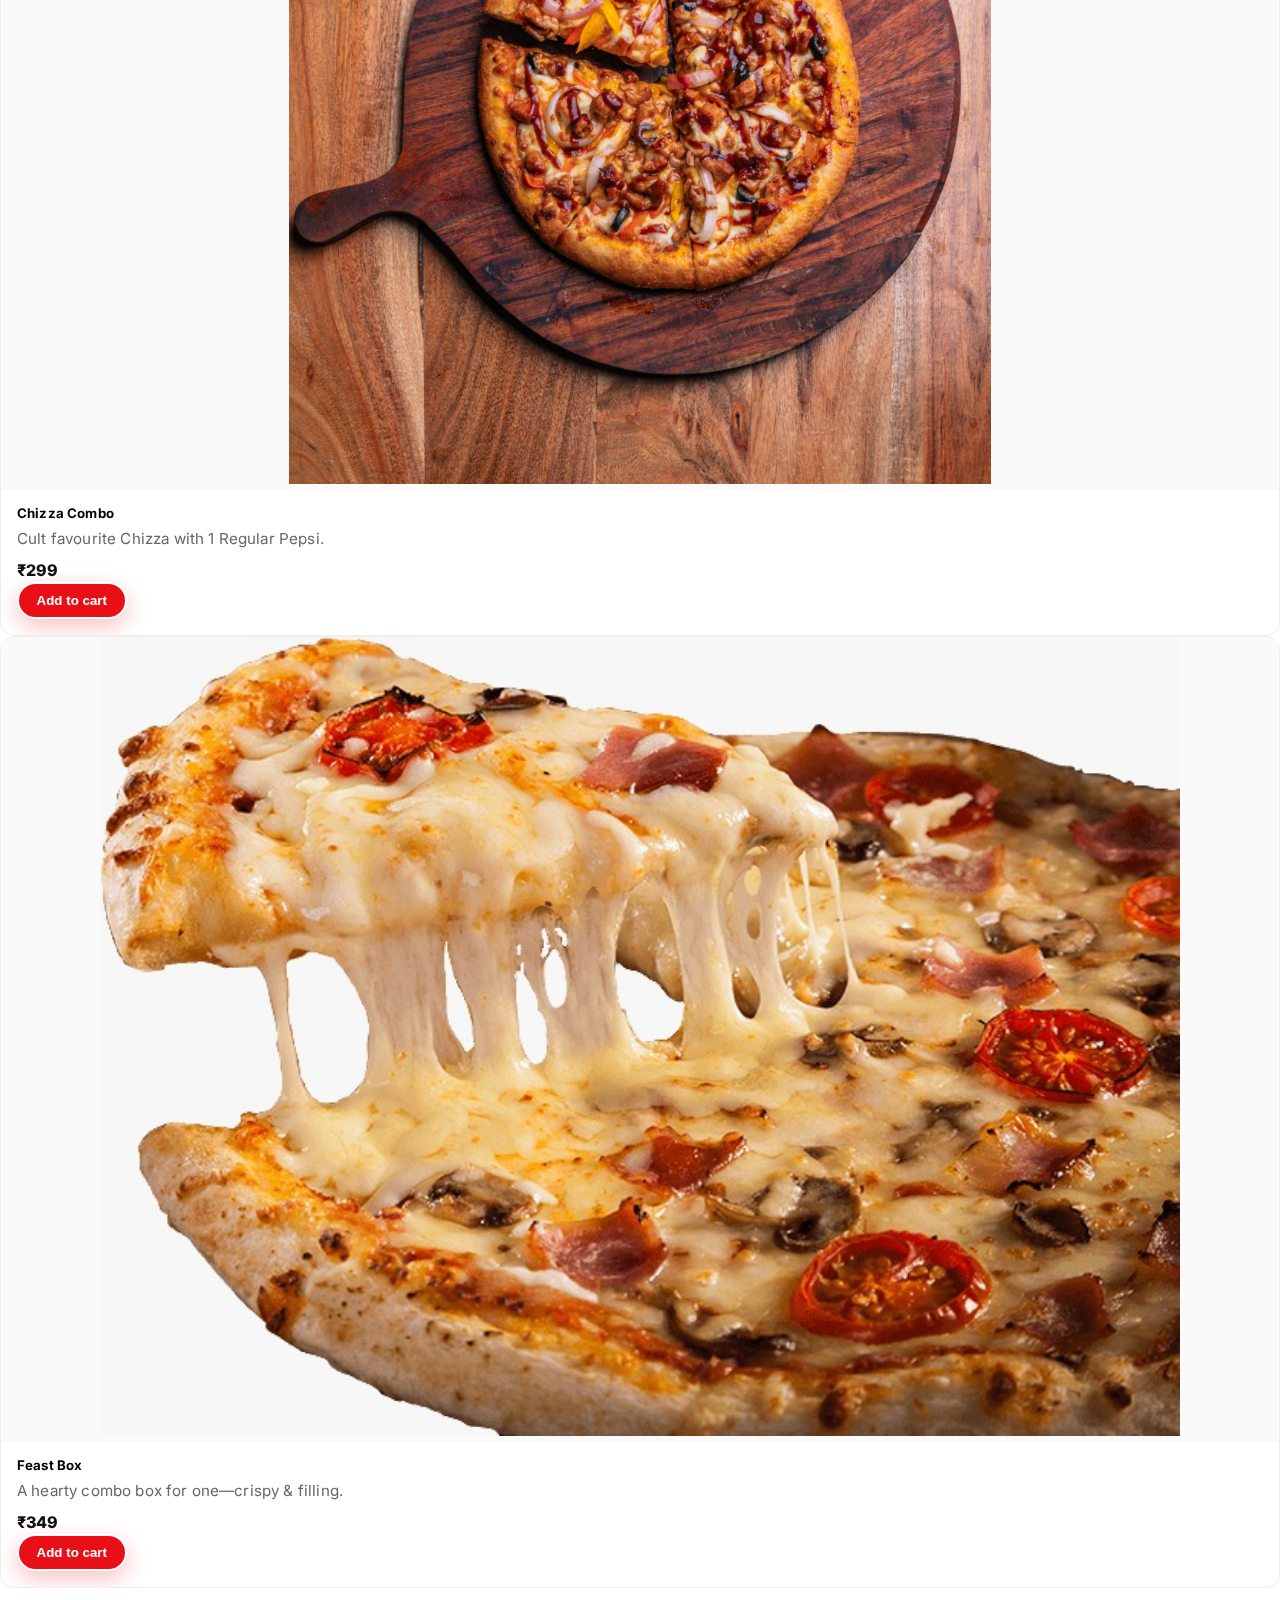
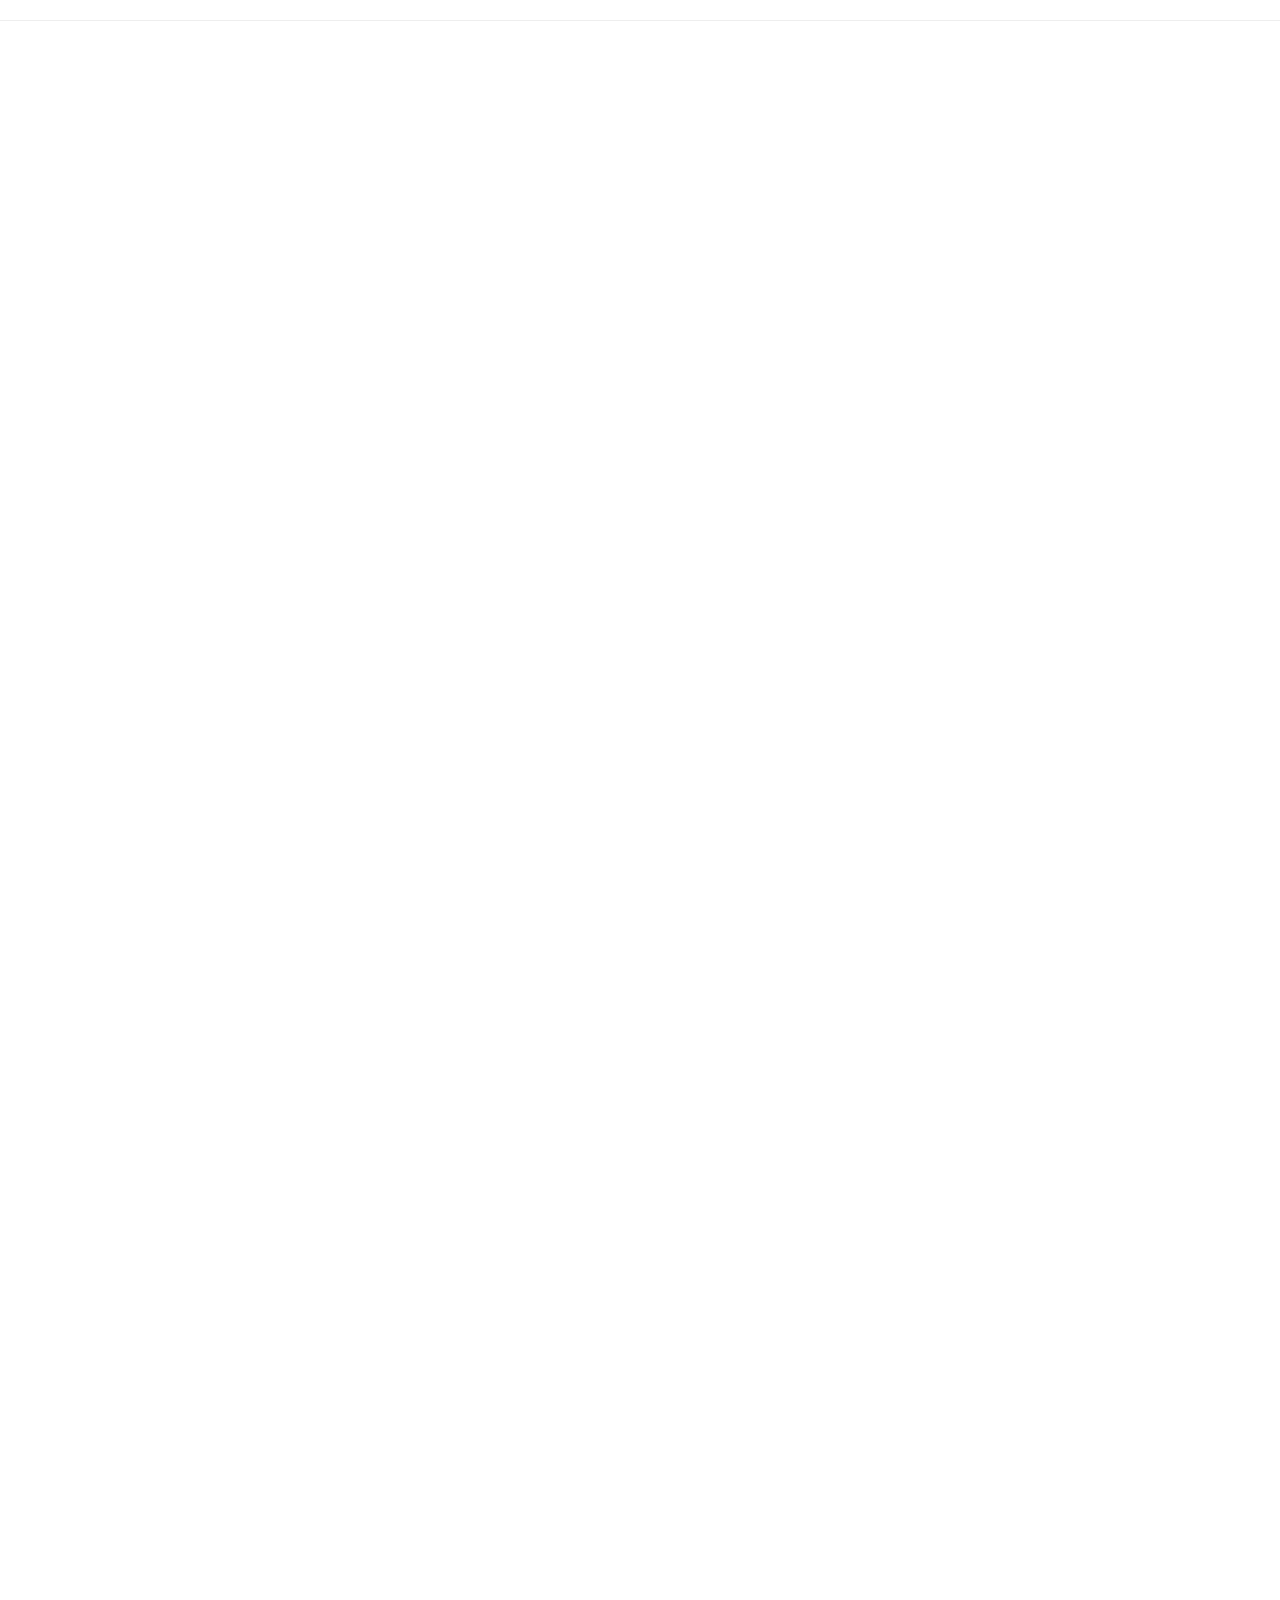
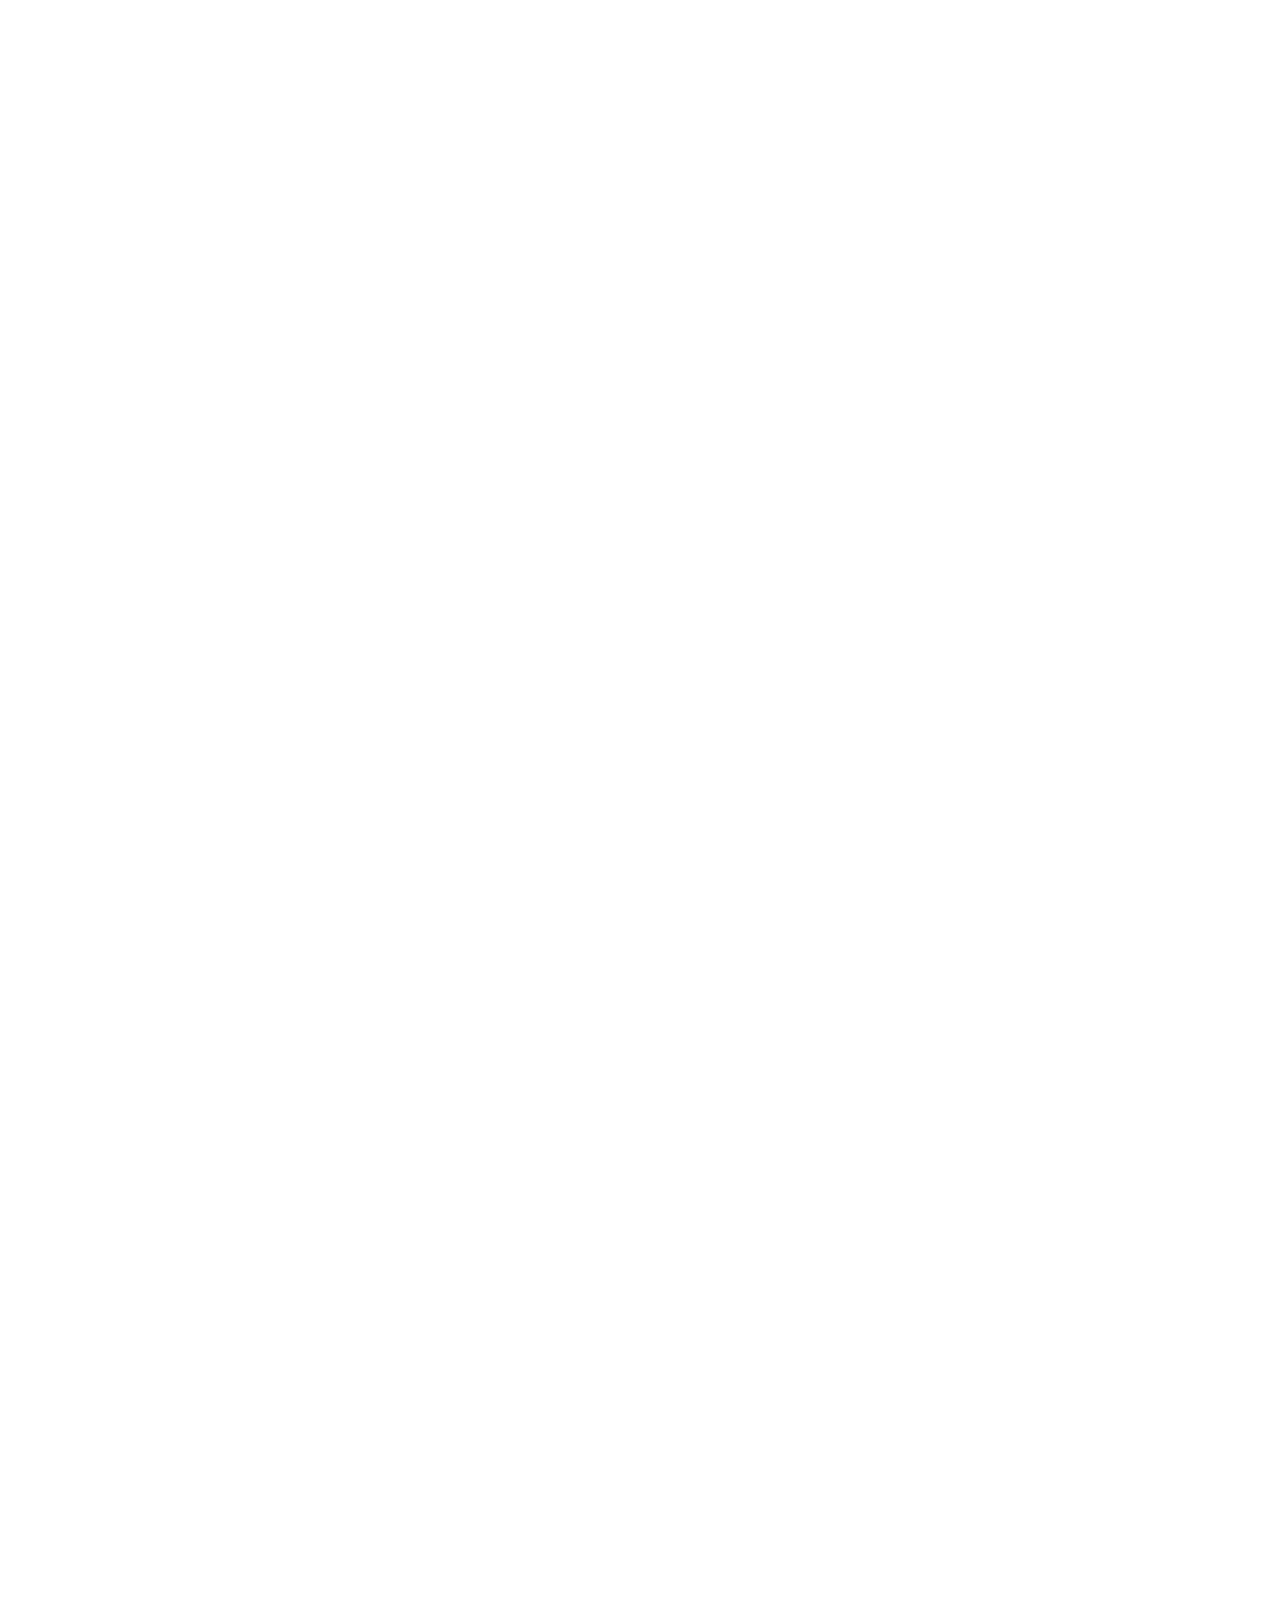
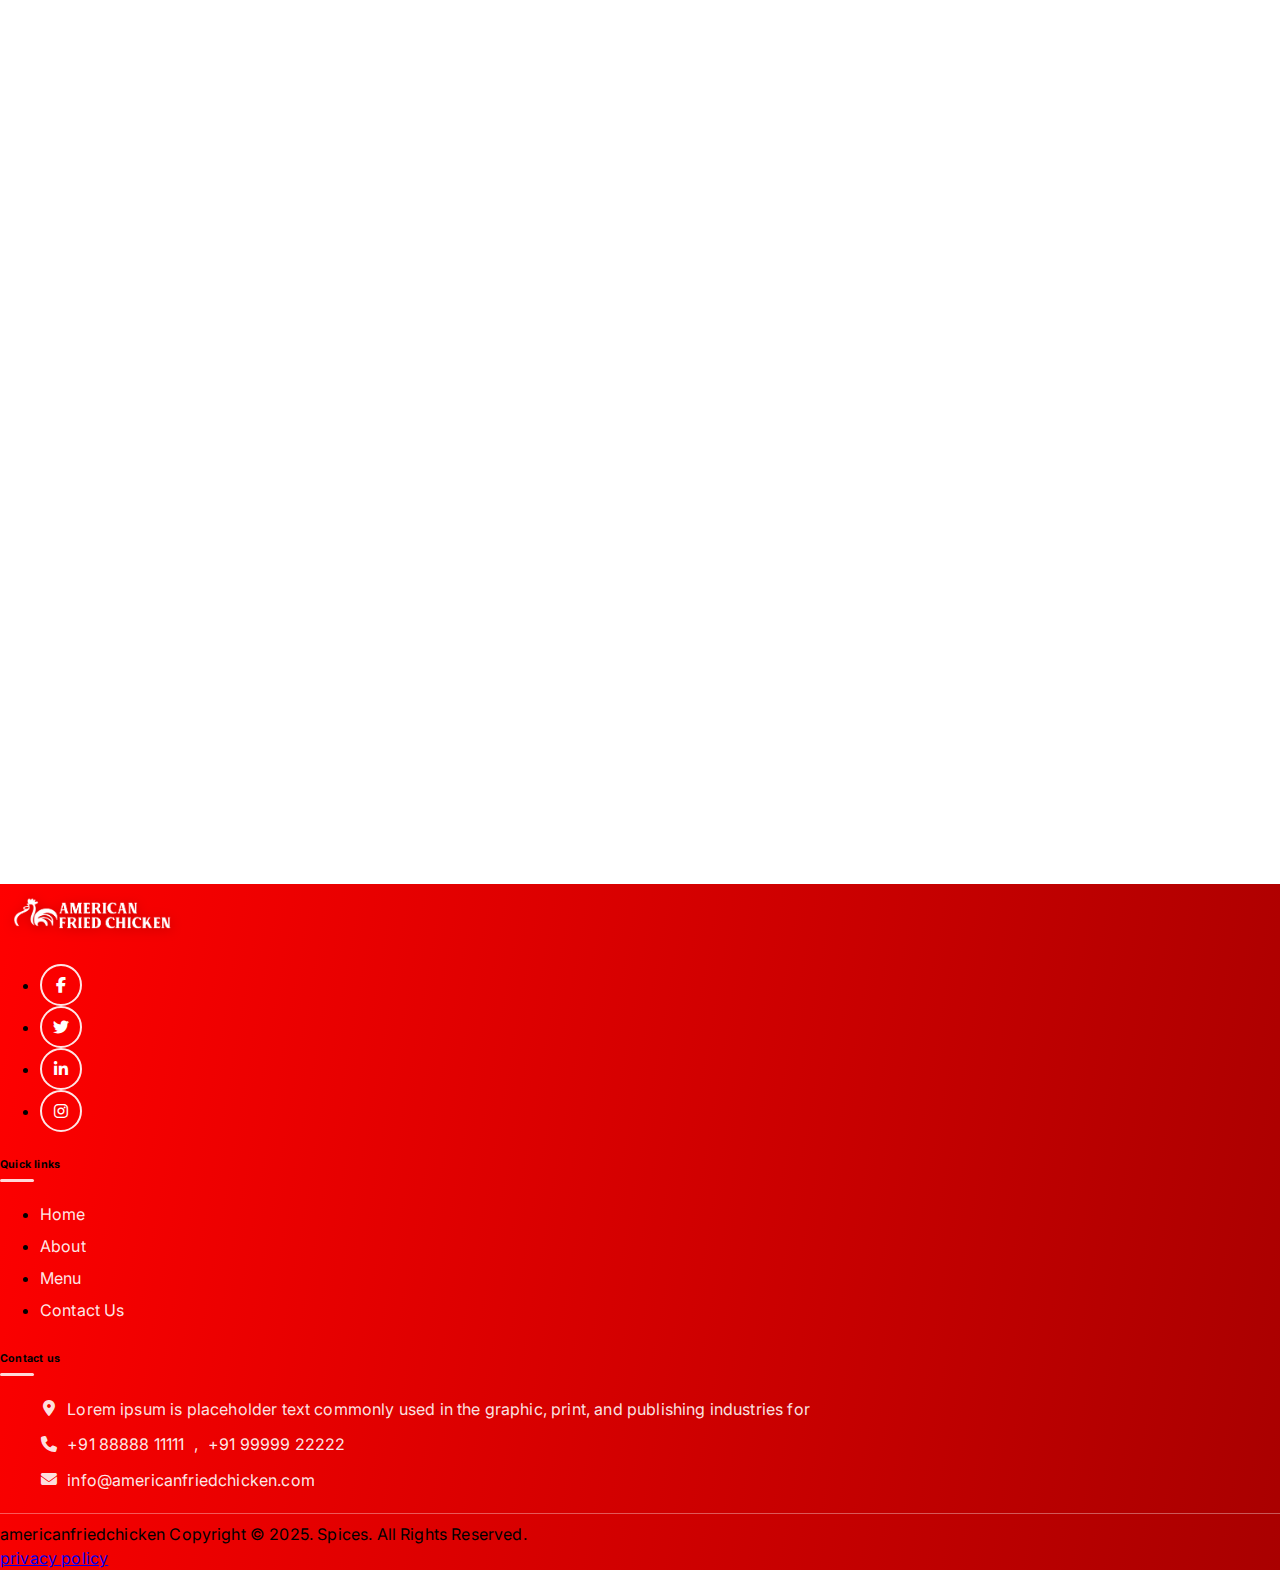
<file: menu.html>
<!DOCTYPE html>
<html lang="en">
<head>
    <meta charset="UTF-8">
    <meta name="viewport" content="width=device-width, initial-scale=1.0">
    <title>Menu</title>
    <link rel="icon" type="image/png" href="favicon.png">
        <link href="https://cdn.jsdelivr.net/npm/bootstrap@5.3.8/dist/css/bootstrap.min.css" rel="stylesheet" integrity="sha384-sRIl4kxILFvY47J16cr9ZwB07vP4J8+LH7qKQnuqkuIAvNWLzeN8tE5YBujZqJLB" crossorigin="anonymous">
<link rel="preconnect" href="https://fonts.googleapis.com">
<link rel="preconnect" href="https://fonts.gstatic.com" crossorigin>
<link href="https://fonts.googleapis.com/css2?family=Bangers&family=Inter:wght@400;600;700&display=swap" rel="stylesheet">
<link rel="stylesheet" href="menu.css">
<link rel="stylesheet" href="https://cdn.jsdelivr.net/npm/owl.carousel@2.3.4/dist/assets/owl.carousel.min.css">
<link rel="stylesheet" href="https://cdn.jsdelivr.net/npm/owl.carousel@2.3.4/dist/assets/owl.theme.default.min.css">
<link href="https://cdnjs.cloudflare.com/ajax/libs/font-awesome/6.5.0/css/all.min.css" rel="stylesheet"/>
</head>
<body>
    




<header class="afc-navbar sticky-top">
  <nav class="navbar navbar-expand-lg" aria-label="Main navigation">
    <div class="container">

      <!-- Brand (logo left) -->
      <a class="navbar-brand d-flex align-items-center gap-2" href="index.html">
        <img src="logo.png" alt="American Fried Chicken" class="brand-logo">
        
      </a>

      <!-- Toggler (mobile) -->
      <button class="navbar-toggler text-white border-0" type="button"
              data-bs-toggle="collapse" data-bs-target="#afcNav"
              aria-controls="afcNav" aria-expanded="false" aria-label="Toggle navigation">
        <span class="navbar-toggler-icon"></span>
      </button>

      <!-- Links (right side on desktop, collapsible on mobile) -->
      <div class="collapse navbar-collapse" id="afcNav">
        <ul class="navbar-nav ms-auto align-items-lg-center gap-lg-4">
          <!-- Add 'active' to highlight current page -->
          <li class="nav-item"><a class="nav-link" href="index.html">Home</a></li>
          <li class="nav-item"><a class="nav-link active" href="menu.html">Menu</a></li>
          <li class="nav-item"><a class="nav-link" href="contact-us.html">Contact</a></li>
        </ul>
      </div>

    </div>
  </nav>
</header>




<main class="menu-page py-4">
  <div class="container-fluid">
    <div class="row">

      <!-- LEFT: sticky categories (desktop only) -->
      <aside class="col-lg-3 d-none d-lg-block">
        <div class="menu-sidebar position-sticky" style="top: 88px;">
          <h2 class="h1 fw-bold mb-4">MENU</h2>
          <nav id="catNav" class="nav flex-column gap-2">
            <a class="nav-link cat-link active" href="#sec-feast">FEASTIVAL MEALS</a>
            <a class="nav-link cat-link" href="#sec-box">BOX MEALS</a>
            <a class="nav-link cat-link" href="#sec-buckets">CHICKEN BUCKETS</a>
            <a class="nav-link cat-link" href="#sec-burgers">BURGERS</a>
            <a class="nav-link cat-link" href="#sec-veg">VEG</a>
            <a class="nav-link cat-link" href="#sec-snacks">SNACKS</a>
            <a class="nav-link cat-link" href="#sec-bev">BEVERAGES & DESSERTS</a>
          </nav>
        </div>
      </aside>

      <!-- RIGHT: content -->
      <section class="col-lg-9">
<div id="mobileCatBar" class="mobile-cat-bar d-lg-none">
  <div class="scroll-inner">
    <a class="btn-cat active" href="#sec-feast">Feastival</a>
    <a class="btn-cat" href="#sec-box">Box Meals</a>
    <a class="btn-cat" href="#sec-buckets">Buckets</a>
    <a class="btn-cat" href="#sec-burgers">Burgers</a>
    <a class="btn-cat" href="#sec-veg">Veg</a>
    <a class="btn-cat" href="#sec-snacks">Snacks</a>
    <a class="btn-cat" href="#sec-bev">Beverages</a>
  </div>
</div>

        <!-- Sections -->
        <div class="menu-section reveal fade-up" id="sec-feast">
          <h3 class="display-6 fw-bold mb-3">FEASTIVAL MEALS</h3>
          <div class="row g-4 row-cols-1 row-cols-md-3">
            <!-- card -->
            <div class="col">
              <article class="menu-card h-100">
                <figure class="menu-media">
                  <img src="afc 29.jpg" alt="Chizza">
                </figure>
                <div class="menu-body">
                  <h5 class="menu-title">Chizza</h5>
                  <p class="menu-desc">Chicken fillet topped with cheese, sauce, veggies & herbs.</p>
                  <div class="menu-price">₹279</div>
                      <button class="btn btn-addcart w-100 mt-3">
      Add to cart
    </button>
                </div>
              </article>
            </div>
            <div class="col">
              <article class="menu-card h-100">
                <figure class="menu-media">
                  <img src="AFC 63.jpg" alt="Chizza Combo">
                </figure>
                <div class="menu-body">
                  <h5 class="menu-title">Chizza Combo</h5>
                  <p class="menu-desc">Cult favourite Chizza with 1 Regular Pepsi.</p>
                  <div class="menu-price">₹299</div>
                      <button class="btn btn-addcart w-100 mt-3">
      Add to cart
    </button>
                </div>
              </article>
            </div>
            <div class="col">
              <article class="menu-card h-100">
                <figure class="menu-media">
                  <img src="AFC65.jpg" alt="Feast Box">
                </figure>
                <div class="menu-body">
                  <h5 class="menu-title">Feast Box</h5>
                  <p class="menu-desc">A hearty combo box for one—crispy & filling.</p>
                  <div class="menu-price">₹349</div>
                      <button class="btn btn-addcart w-100 mt-3">
      Add to cart
    </button>
                </div>
              </article>
            </div>
          </div>
        </div>

        <div class="menu-section reveal fade-up" id="sec-box">
          <h3 class="display-6 fw-bold mb-3">BOX MEALS</h3>
          <div class="row g-4 row-cols-1 row-cols-md-3">
            <div class="col">
              <article class="menu-card h-100">
                <figure class="menu-media">
                  <img src="AFC93.jpg" alt="">
                </figure>
                <div class="menu-body">
                  <h5 class="menu-title">Classic Box</h5>
                  <p class="menu-desc">Burger, fries & chicken in one great deal.</p>
                  <div class="menu-price">₹249</div>
                      <button class="btn btn-addcart w-100 mt-3">
      Add to cart
    </button>
                </div>
              </article>
            </div>
            <div class="col">
              <article class="menu-card h-100">
                <figure class="menu-media">
                  <img src="AFC94.jpg" alt="">
                </figure>
                <div class="menu-body">
                  <h5 class="menu-title">Zinger Box</h5>
                  <p class="menu-desc">Zinger burger with sides & a drink.</p>
                  <div class="menu-price">₹289</div>
                      <button class="btn btn-addcart w-100 mt-3">
      Add to cart
    </button>
                </div>
              </article>
            </div>
            <div class="col">
              <article class="menu-card h-100">
                <figure class="menu-media">
                  <img src="afc 29.jpg" alt="">
                </figure>
                <div class="menu-body">
                  <h5 class="menu-title">Tandoori Box</h5>
                  <p class="menu-desc">Spiced twist with our tandoori marinade.</p>
                  <div class="menu-price">₹299</div>
                      <button class="btn btn-addcart w-100 mt-3">
      Add to cart
    </button>
                </div>
              </article>
            </div>
          </div>
        </div>

        <div class="menu-section reveal fade-up" id="sec-buckets">
          <h3 class="display-6 fw-bold mb-3">CHICKEN BUCKETS</h3>
          <div class="row g-4 row-cols-1 row-cols-md-3">
            <div class="col">
              <article class="menu-card h-100">
                <figure class="menu-media">
                  <img src="AFC 63.jpg" alt="">
                </figure>
                <div class="menu-body">
                  <h5 class="menu-title">Leg Piece Bucket</h5>
                  <p class="menu-desc">Six crispy leg pieces for the fam.</p>
                  <div class="menu-price">₹449</div>
                      <button class="btn btn-addcart w-100 mt-3">
      Add to cart
    </button>
                </div>
              </article>
            </div>
            <!-- …add more cards as needed -->
          </div>
        </div>

        <!-- more sections: #sec-burgers, #sec-veg, #sec-snacks, #sec-bev … -->

      </section>
    </div>
  </div>
</main>






<footer class="site-footer text-white">
  <div class="container py-5">

    <div class="row g-4 align-items-start">
      <!-- Col 1: Logo + Social -->
      <div class="col-12 col-lg-4">
        <a href="index.html" class="d-inline-flex align-items-center mb-3">
          <img src="logo.png" alt="American Fried Chicken" class="footer-logo">
        </a>

        <ul class="list-unstyled d-flex flex-wrap gap-3 mt-3">
          <li><a class="social-link" href="#" aria-label="Facebook"><i class="fab fa-facebook-f"></i></a></li>
          <li><a class="social-link" href="#" aria-label="Twitter"><i class="fab fa-twitter"></i></a></li>
          <li><a class="social-link" href="#" aria-label="LinkedIn"><i class="fab fa-linkedin-in"></i></a></li>
          <li><a class="social-link" href="#" aria-label="Instagram"><i class="fab fa-instagram"></i></a></li>
        </ul>
      </div>

      <!-- Col 2: Quick links -->
      <div class="col-12 col-lg-4">
        <h6 class="footer-title">Quick links</h6>
        <ul class="footer-links list-unstyled m-0">
          <li><a href="index.html">Home</a></li>
          <li><a href="about.html">About</a></li>
          <li><a href="menu.html">Menu</a></li>
          <li><a href="contact-us.html">Contact Us</a></li>
        </ul>
      </div>

      <!-- Col 3: Contact -->
      <div class="col-12 col-lg-4">
        <h6 class="footer-title">Contact us</h6>
        <ul class="footer-contact list-unstyled m-0">
          <li>
            <i class="fa-solid fa-location-dot"></i>
            <span>Lorem ipsum is placeholder text commonly used in the graphic, print, and publishing industries for</span>
          </li>
          <li>
            <i class="fa-solid fa-phone"></i>
            <a href="tel:+918888811111">+91 88888 11111</a>, <a href="tel:+919999922222">+91 99999 22222</a>
          </li>
          <li>
            <i class="fa-solid fa-envelope"></i>
            <a href="mailto:info@americanfriedchicken.com">info@americanfriedchicken.com</a>
          </li>
        </ul>
      </div>
    </div>

    <!-- Divider -->
    <hr class="footer-divider my-4">

    <!-- Bottom bar -->
    <div class="d-flex flex-column flex-md-row justify-content-between align-items-center gap-2 small text-white-75">
      <div>americanfriedchicken Copyright © 2025. Spices. All Rights Reserved.</div>
      <a href="/privacy/" class="link-light text-decoration-none">privacy policy</a>
    </div>
  </div>
</footer>















        <script src="https://cdn.jsdelivr.net/npm/bootstrap@5.3.8/dist/js/bootstrap.bundle.min.js" integrity="sha384-FKyoEForCGlyvwx9Hj09JcYn3nv7wiPVlz7YYwJrWVcXK/BmnVDxM+D2scQbITxI" crossorigin="anonymous"></script>
<script src="https://cdn.jsdelivr.net/npm/jquery@3.7.1/dist/jquery.min.js"></script>
<script src="https://cdn.jsdelivr.net/npm/owl.carousel@2.3.4/dist/owl.carousel.min.js"></script>
<script>
 (function(){
  const brandNav = document.querySelector('.navbar, .site-navbar');
  const mobileBar = document.getElementById('mobileCatBar');
  const sideLinks  = document.querySelectorAll('#catNav .cat-link');          // desktop
  const mobileLinks= document.querySelectorAll('#mobileCatBar .btn-cat');     // mobile
  const sections   = document.querySelectorAll('.menu-section');

  // expose navbar & bar heights as CSS vars (used in CSS + scrolling)
  function setHeights(){
    const navH = brandNav ? brandNav.offsetHeight : 56;
    const catH = mobileBar ? mobileBar.offsetHeight : 50;
    document.documentElement.style.setProperty('--navH', navH + 'px');
    document.documentElement.style.setProperty('--catH', catH + 'px');
  }
  setHeights();
  window.addEventListener('resize', setHeights);

  function scrollToHash(hash){
    const el = document.querySelector(hash);
    if(!el) return;
    const navH = parseFloat(getComputedStyle(document.documentElement).getPropertyValue('--navH')) || 56;
    const catH = window.innerWidth < 992
      ? (parseFloat(getComputedStyle(document.documentElement).getPropertyValue('--catH')) || 50)
      : 0;
    const y = el.getBoundingClientRect().top + window.scrollY - (navH + catH + 12);
    window.scrollTo({ top:y, behavior:'smooth' });
  }

  // click handlers (desktop + mobile)
  document.querySelectorAll('#catNav a, #mobileCatBar a').forEach(a=>{
    a.addEventListener('click', e=>{
      e.preventDefault();
      scrollToHash(a.getAttribute('href'));
    });
  });

  // IntersectionObserver for auto-active
  const onIntersect = entries => {
    entries.forEach(entry => {
      if(entry.isIntersecting){
        const id = '#' + entry.target.id;
        // desktop
        sideLinks.forEach(l => l.classList.toggle('active', l.getAttribute('href') === id));
        // mobile
        mobileLinks.forEach(l => l.classList.toggle('active', l.getAttribute('href') === id));
      }
    });
  };
  const io = new IntersectionObserver(onIntersect, {
    root:null,
    rootMargin:"-45% 0px -50% 0px",
    threshold:0
  });
  sections.forEach(s => io.observe(s));
})();


(function(){
  const els = document.querySelectorAll('.reveal');
  if (!('IntersectionObserver' in window) || !els.length) {
    els.forEach(el => el.classList.add('in-view'));
    return;
  }
  const io = new IntersectionObserver((entries, obs) => {
    entries.forEach(e => {
      if (!e.isIntersecting) return;
      e.target.classList.add('in-view');
      obs.unobserve(e.target);
    });
  }, { threshold: 0.12, rootMargin: '0px 0px -8% 0px' });

  els.forEach(el => io.observe(el));
})();
</script>
</body>
</html>
</file>
<file: cart.css>
/* ========= Base / Reset ========= */
*,
*::before,
*::after { box-sizing: border-box; }

html {
  /* Prevent iOS font size jumps and enable dark-scheme support */
  -webkit-text-size-adjust: 100%;
  color-scheme: light dark;
  scroll-behavior: smooth;              /* nice scrolling */
}

@media (prefers-reduced-motion: reduce) {
  html { scroll-behavior: auto; }
  * { animation-duration: .01ms !important; animation-iteration-count: 1 !important; transition-duration: .01ms !important; }
}

  :root{
    --font-display: "Bangers", system-ui, sans-serif;
    --font-body: "Inter", system-ui, -apple-system, Segoe UI, Roboto, Arial, sans-serif;
  }
  h1,h2,h3,.display{ font-family: var(--font-display); letter-spacing:.5px; }
  body{ font-family: var(--font-body); }
  .btn{ font-weight:700; }

body {
  margin: 0;  line-height: 1.5;
   
  letter-spacing: .01em;

}

/* Gradient background like the mock */
  .afc-navbar {
background: linear-gradient(100deg, #FF0202 0%, #B50000 100%);
  }

  /* Brand styles */
  .brand-logo {
    height: 48px; /* tune to taste (32–48px range works well) */
    width: auto;
    filter: drop-shadow(0 2px 6px rgba(0,0,0,.25));
  }
  .brand-text {
    line-height: 1.05;
    font-weight: 700;
    letter-spacing: .02em;
    color: #fff;
  }

  /* Nav links */
  .navbar .nav-link {
    color: rgba(255,255,255,.85);
    font-weight: 500;
  }
  .navbar .nav-link:hover,
  .navbar .nav-link:focus {
    color: #fff;
  }
  .navbar .nav-link.active {
    color: #fff;
    font-weight: 700;
  }

  /* Make the default Bootstrap toggler icon visible on dark bg */
  .navbar-toggler {
    outline: none;
  }
  .navbar-toggler .navbar-toggler-icon {
    background-image: url("data:image/svg+xml,%3csvg xmlns='http://www.w3.org/2000/svg' viewBox='0 0 30 30'%3e%3cpath stroke='rgba(255,255,255,0.9)' stroke-linecap='round' stroke-miterlimit='10' stroke-width='2' d='M4 7h22M4 15h22M4 23h22'/%3e%3c/svg%3e");
    width: 1.5rem; height: 1.5rem;
  }

  /* Spacing & height harmony */
  .navbar { min-height: 64px; }
  .brand-logo{
  /* make it white */
  filter: brightness(0) invert(1) drop-shadow(0 2px 6px rgba(0,0,0,.25));
}
/* kill the border/ring on the hamburger */
.navbar-toggler,
.navbar-toggler:focus,
.navbar-toggler:active,
.navbar-toggler:focus-visible {
  outline: none !important;
  box-shadow: none !important;
  border: 0 !important;
}

/* or zero out the Bootstrap var */
.navbar { --bs-navbar-toggler-focus-width: 0; }
/* Section fallback gradient (if image fails) */




/* Gradient background */
.site-footer{
  background: linear-gradient(100deg, #FF0000 0%, #A90000 100%);
}

/* Logo size */
.footer-logo {
    height: 58px; /* tune to taste (32–48px range works well) */
    width: auto;
    filter: drop-shadow(0 2px 6px rgba(0,0,0,.25));
}
.footer-logo{
    filter: brightness(0) invert(1) drop-shadow(0 2px 6px rgba(0,0,0,.25));
}


/* Social round buttons */
.social-link{
  --size: 42px;
  width: var(--size); height: var(--size);
  display: inline-grid; place-items: center;
  color: #fff; text-decoration: none;
  border: 2px solid rgba(255,255,255,.9);
  border-radius: 50%;
  transition: background .2s ease, transform .2s ease, color .2s ease, border-color .2s ease;
}
.social-link:hover{
  background: rgba(255,255,255,.12);
  border-color: #fff;
  transform: translateY(-2px);
}

/* Section titles with white underline */
.footer-title{
  font-weight: 700; letter-spacing:.2px; margin-bottom:.75rem;
  position: relative;
}
.footer-title::after{
  content:""; display:block; width:34px; height:3px; margin-top:.35rem;
  background:#fff; border-radius:3px; opacity:.85;
}

/* Links & contact */
.footer-links a{
  color: rgba(255,255,255,.92);
  text-decoration: none;
  display:block; padding:.25rem 0;
}
.footer-links a:hover{ color:#fff; text-decoration: underline; }

.footer-contact li{
  display:flex; gap:.6rem; align-items:flex-start; padding:.35rem 0;
  color: rgba(255,255,255,.9);
}
.footer-contact i{ margin-top:.2rem; width:1.1rem; text-align:center; }
.footer-contact a{ color: rgba(255,255,255,.92); text-decoration:none; }
.footer-contact a:hover{ color:#fff; text-decoration: underline; }

/* Divider line like mock */
.footer-divider{
  border: 0; height: 1px;
  background: rgba(255,255,255,.35);
}

/* Responsive spacing tweaks */
@media (max-width: 576px){
  .social-link{ --size: 38px; }
}
  :root{ --brand:#d81218; }
  .cart-h1{ font-weight:900; letter-spacing:.5px; }
  .item-row{
    background:#faf9f8;
    border:1px solid #eee;
    border-radius:16px;
    padding:18px;
  }
  .item-img{
    width:170px; height:120px; object-fit:contain; background:#fff; border-radius:10px;
  }
  .qty{
    display:flex; align-items:center; gap:12px;
    background:#fff; border:1px solid #e6e6e6; border-radius:999px; padding:4px 10px;
  }
  .qty .btn{
    width:36px; height:36px; border-radius:50%; border:1px solid #ddd; color:#333; background:#fff;
    display:grid; place-items:center;
  }
  .qty .btn:disabled{ opacity:.4; }
  .price{ font-weight:700; }
  .remove-link{ color:#0b5ed7; text-decoration:underline; font-weight:600; }

  .summary{
    position:sticky; top:90px;
    border:1px solid #eee; border-radius:16px; background:#fff; padding:18px;
    box-shadow:0 10px 30px rgba(0,0,0,.05);
  }
  .summary h5{ font-weight:900; letter-spacing:.3px; }
  .summary .form-check{ padding-left:1.8rem; }
  .btn-checkout{
    background:var(--brand); color:#fff; font-weight:800; border-radius:999px;
  }
  .btn-checkout:hover{ background:#b90f13; color:#fff; }

  /* small helpers */
  .line{ border-top:1px solid #eee; margin:12px 0; }
  .back-link{ text-decoration:underline; color:#0b5ed7; }
</file>
<file: checkout.css>
/* ========= Base / Reset ========= */
*,
*::before,
*::after { box-sizing: border-box; }

html {
  /* Prevent iOS font size jumps and enable dark-scheme support */
  -webkit-text-size-adjust: 100%;
  color-scheme: light dark;
  scroll-behavior: smooth;              /* nice scrolling */
}

@media (prefers-reduced-motion: reduce) {
  html { scroll-behavior: auto; }
  * { animation-duration: .01ms !important; animation-iteration-count: 1 !important; transition-duration: .01ms !important; }
}

  :root{
    --font-display: "Bangers", system-ui, sans-serif;
    --font-body: "Inter", system-ui, -apple-system, Segoe UI, Roboto, Arial, sans-serif;
  }
  h1,h2,h3,.display{ font-family: var(--font-display); letter-spacing:.5px; }
  body{ font-family: var(--font-body); }
  .btn{ font-weight:700; }

body {
  margin: 0;  line-height: 1.5;
   
  letter-spacing: .01em;

}


/* Gradient background like the mock */
  .afc-navbar {
background: linear-gradient(100deg, #FF0202 0%, #B50000 100%);
  }

  /* Brand styles */
  .brand-logo {
    height: 48px; /* tune to taste (32–48px range works well) */
    width: auto;
    filter: drop-shadow(0 2px 6px rgba(0,0,0,.25));
  }
  .brand-text {
    line-height: 1.05;
    font-weight: 700;
    letter-spacing: .02em;
    color: #fff;
  }

  /* Nav links */
  .navbar .nav-link {
    color: rgba(255,255,255,.85);
    font-weight: 500;
  }
  .navbar .nav-link:hover,
  .navbar .nav-link:focus {
    color: #fff;
  }
  .navbar .nav-link.active {
    color: #fff;
    font-weight: 700;
  }

  /* Make the default Bootstrap toggler icon visible on dark bg */
  .navbar-toggler {
    outline: none;
  }
  .navbar-toggler .navbar-toggler-icon {
    background-image: url("data:image/svg+xml,%3csvg xmlns='http://www.w3.org/2000/svg' viewBox='0 0 30 30'%3e%3cpath stroke='rgba(255,255,255,0.9)' stroke-linecap='round' stroke-miterlimit='10' stroke-width='2' d='M4 7h22M4 15h22M4 23h22'/%3e%3c/svg%3e");
    width: 1.5rem; height: 1.5rem;
  }

  /* Spacing & height harmony */
  .navbar { min-height: 64px; }
  .brand-logo{
  /* make it white */
  filter: brightness(0) invert(1) drop-shadow(0 2px 6px rgba(0,0,0,.25));
}
/* kill the border/ring on the hamburger */
.navbar-toggler,
.navbar-toggler:focus,
.navbar-toggler:active,
.navbar-toggler:focus-visible {
  outline: none !important;
  box-shadow: none !important;
  border: 0 !important;
}

/* or zero out the Bootstrap var */
.navbar { --bs-navbar-toggler-focus-width: 0; }
/* Section fallback gradient (if image fails) */




/* Gradient background */
.site-footer{
  background: linear-gradient(100deg, #FF0000 0%, #A90000 100%);
}

/* Logo size */
.footer-logo {
    height: 58px; /* tune to taste (32–48px range works well) */
    width: auto;
    filter: drop-shadow(0 2px 6px rgba(0,0,0,.25));
}
.footer-logo{
    filter: brightness(0) invert(1) drop-shadow(0 2px 6px rgba(0,0,0,.25));
}


/* Social round buttons */
.social-link{
  --size: 42px;
  width: var(--size); height: var(--size);
  display: inline-grid; place-items: center;
  color: #fff; text-decoration: none;
  border: 2px solid rgba(255,255,255,.9);
  border-radius: 50%;
  transition: background .2s ease, transform .2s ease, color .2s ease, border-color .2s ease;
}
.social-link:hover{
  background: rgba(255,255,255,.12);
  border-color: #fff;
  transform: translateY(-2px);
}

/* Section titles with white underline */
.footer-title{
  font-weight: 700; letter-spacing:.2px; margin-bottom:.75rem;
  position: relative;
}
.footer-title::after{
  content:""; display:block; width:34px; height:3px; margin-top:.35rem;
  background:#fff; border-radius:3px; opacity:.85;
}

/* Links & contact */
.footer-links a{
  color: rgba(255,255,255,.92);
  text-decoration: none;
  display:block; padding:.25rem 0;
}
.footer-links a:hover{ color:#fff; text-decoration: underline; }

.footer-contact li{
  display:flex; gap:.6rem; align-items:flex-start; padding:.35rem 0;
  color: rgba(255,255,255,.9);
}
.footer-contact i{ margin-top:.2rem; width:1.1rem; text-align:center; }
.footer-contact a{ color: rgba(255,255,255,.92); text-decoration:none; }
.footer-contact a:hover{ color:#fff; text-decoration: underline; }

/* Divider line like mock */
.footer-divider{
  border: 0; height: 1px;
  background: rgba(255,255,255,.35);
}

/* Responsive spacing tweaks */
@media (max-width: 576px){
  .social-link{ --size: 38px; }
}
  :root{ --brand:#d81218; }
  .co-title { font-weight: 900; letter-spacing: .5px; }
  .secure { font-weight:700; color:#111; }
  .secure .fa-lock { color:#16a34a; }

  /* left panels */
  .co-panel{
    background:#faf9f7;
    border:1px solid #eee;
    border-radius:16px;
    padding:22px 20px;
  }
  .co-label{ font-weight:900; text-transform:uppercase; letter-spacing:.02em; }
  .co-line{ border-top:1px solid #eee; margin:14px 0; }

  /* sign in button */
  .btn-pill-black{
    background:#111; color:#fff; border-radius:999px;
    padding:.95rem 1.25rem; font-weight:800;
  }
  .btn-pill-black:hover{ background:#000; color:#fff; }
  .link-ghost{ color:#111; text-decoration:underline; font-weight:700; }

  /* summary card */
  .summary{
    position:sticky; top:90px;
    border:1px solid #eee; border-radius:16px; padding:18px; background:#fff;
    box-shadow:0 10px 30px rgba(0,0,0,.06);
  }
  .summary h5{ font-weight:900; }
  .sum-line{ border-top:1px solid #111; margin:.6rem 0 1rem; }
  .total-row strong{ font-weight:900; }

  /* little bullet icons */
  .ico-dot{
    width:34px; height:34px; border-radius:50%; display:grid; place-items:center;
    background:#fff; border:1px solid #e6e6e6; color:#111;
  }

  @media (max-width: 991.98px){
    .summary{ position:static; margin-top:.5rem; }
  }
</file>
<file: franchise.css>
/* ========= Base / Reset ========= */
*,
*::before,
*::after { box-sizing: border-box; }

html {
  /* Prevent iOS font size jumps and enable dark-scheme support */
  -webkit-text-size-adjust: 100%;
  color-scheme: light dark;
  scroll-behavior: smooth;              /* nice scrolling */
}

@media (prefers-reduced-motion: reduce) {
  html { scroll-behavior: auto; }
  * { animation-duration: .01ms !important; animation-iteration-count: 1 !important; transition-duration: .01ms !important; }
}

  :root{
    --font-display: "Bangers", system-ui, sans-serif;
    --font-body: "Inter", system-ui, -apple-system, Segoe UI, Roboto, Arial, sans-serif;
  }
  h1,h2,h3,.display{ font-family: var(--font-display); letter-spacing:.5px; }
  body{ font-family: var(--font-body); }
  .btn{ font-weight:700; }


html, body {
  overflow-x: hidden;   /* hide horizontal scroll */
}


  
body {
  margin: 0;  line-height: 1.5;
   
  letter-spacing: .01em;

}


/* Gradient background like the mock */
  .afc-navbar {
background: linear-gradient(100deg, #FF0202 0%, #B50000 100%);
  }

  /* Brand styles */
  .brand-logo {
    height: 48px; /* tune to taste (32–48px range works well) */
    width: auto;
    filter: drop-shadow(0 2px 6px rgba(0,0,0,.25));
  }
  .brand-text {
    line-height: 1.05;
    font-weight: 700;
    letter-spacing: .02em;
    color: #fff;
  }

  /* Nav links */
  .navbar .nav-link {
    color: rgba(255,255,255,.85);
    font-weight: 500;
  }
  .navbar .nav-link:hover,
  .navbar .nav-link:focus {
    color: #fff;
  }
  .navbar .nav-link.active {
    color: #fff;
    font-weight: 700;
  }

  /* Make the default Bootstrap toggler icon visible on dark bg */
  .navbar-toggler {
    outline: none;
  }
  .navbar-toggler .navbar-toggler-icon {
    background-image: url("data:image/svg+xml,%3csvg xmlns='http://www.w3.org/2000/svg' viewBox='0 0 30 30'%3e%3cpath stroke='rgba(255,255,255,0.9)' stroke-linecap='round' stroke-miterlimit='10' stroke-width='2' d='M4 7h22M4 15h22M4 23h22'/%3e%3c/svg%3e");
    width: 1.5rem; height: 1.5rem;
  }

  /* Spacing & height harmony */
  .navbar { min-height: 64px; }
  .brand-logo{
  /* make it white */
  filter: brightness(0) invert(1) drop-shadow(0 2px 6px rgba(0,0,0,.25));
}
/* kill the border/ring on the hamburger */
.navbar-toggler,
.navbar-toggler:focus,
.navbar-toggler:active,
.navbar-toggler:focus-visible {
  outline: none !important;
  box-shadow: none !important;
  border: 0 !important;
}

/* or zero out the Bootstrap var */
.navbar { --bs-navbar-toggler-focus-width: 0; }
/* Section fallback gradient (if image fails) */




/* Gradient background */
.site-footer{
  background: linear-gradient(100deg, #FF0000 0%, #A90000 100%);
}

/* Logo size */
.footer-logo {
    height: 58px; /* tune to taste (32–48px range works well) */
    width: auto;
    filter: drop-shadow(0 2px 6px rgba(0,0,0,.25));
}
.footer-logo{
    filter: brightness(0) invert(1) drop-shadow(0 2px 6px rgba(0,0,0,.25));
}


/* Social round buttons */
.social-link{
  --size: 42px;
  width: var(--size); height: var(--size);
  display: inline-grid; place-items: center;
  color: #fff; text-decoration: none;
  border: 2px solid rgba(255,255,255,.9);
  border-radius: 50%;
  transition: background .2s ease, transform .2s ease, color .2s ease, border-color .2s ease;
}
.social-link:hover{
  background: rgba(255,255,255,.12);
  border-color: #fff;
  transform: translateY(-2px);
}

/* Section titles with white underline */
.footer-title{
  font-weight: 700; letter-spacing:.2px; margin-bottom:.75rem;
  position: relative;
}
.footer-title::after{
  content:""; display:block; width:34px; height:3px; margin-top:.35rem;
  background:#fff; border-radius:3px; opacity:.85;
}

/* Links & contact */
.footer-links a{
  color: rgba(255,255,255,.92);
  text-decoration: none;
  display:block; padding:.25rem 0;
}
.footer-links a:hover{ color:#fff; text-decoration: underline; }

.footer-contact li{
  display:flex; gap:.6rem; align-items:flex-start; padding:.35rem 0;
  color: rgba(255,255,255,.9);
}
.footer-contact i{ margin-top:.2rem; width:1.1rem; text-align:center; }
.footer-contact a{ color: rgba(255,255,255,.92); text-decoration:none; }
.footer-contact a:hover{ color:#fff; text-decoration: underline; }

/* Divider line like mock */
.footer-divider{
  border: 0; height: 1px;
  background: rgba(255,255,255,.35);
}

/* Responsive spacing tweaks */
@media (max-width: 576px){
  .social-link{ --size: 38px; }
}
:root{
  --brand:#ff0000;
  --brand-dark:#a90000;
  --ink:#121212;
}

.franchise-apply .tag{
  display:inline-block; padding:.35rem .7rem; border-radius:999px;
  background:rgba(255,0,0,.09); color:#a90000; font-weight:800; letter-spacing:.04em;
}

.card-brand{
  border:1px solid #eee; border-radius:16px; overflow:hidden;
  box-shadow:0 10px 28px rgba(0,0,0,.05);
}
.card-brand .card-header{
  font-weight:800; letter-spacing:.02em;
  background:linear-gradient(100deg, var(--brand), var(--brand-dark)) !important;
  border-bottom:0;
}
.btn-brand{
  background:linear-gradient(120deg, var(--brand), var(--brand-dark));
  color:#fff; font-weight:800; border-radius:999px;
}
.btn-brand:hover{ filter:brightness(1.05); color:#fff; }

/* inputs */
.franchise-apply .form-label{ font-weight:600; }
.franchise-apply .form-control:focus,
.franchise-apply .form-select:focus{
  border-color: var(--brand);
  box-shadow: 0 0 0 .2rem rgba(255,0,0,.15);
}

/* honeypot – hidden from humans */
.hp-field{ position:absolute !important; left:-10000px !important; top:auto !important; width:1px !important; height:1px !important; overflow:hidden !important; }

/* tighter help text */
.form-text{ margin-top:.25rem; }

/* small screens spacing */
@media (max-width: 576px){
  .card-brand{ border-radius:14px; }
}
</file>
<file: menu.css>
/* ========= Base / Reset ========= */
*,
*::before,
*::after { box-sizing: border-box; }

html {
  /* Prevent iOS font size jumps and enable dark-scheme support */
  -webkit-text-size-adjust: 100%;
  color-scheme: light dark;
  scroll-behavior: smooth;              /* nice scrolling */
}

@media (prefers-reduced-motion: reduce) {
  html { scroll-behavior: auto; }
  * { animation-duration: .01ms !important; animation-iteration-count: 1 !important; transition-duration: .01ms !important; }
}

  :root{
    --font-display: "Bangers", system-ui, sans-serif;
    --font-body: "Inter", system-ui, -apple-system, Segoe UI, Roboto, Arial, sans-serif;
  }
  h1,h2,h3,.display{ font-family: var(--font-display); letter-spacing:.5px; }
  body{ font-family: var(--font-body); }
  .btn{ font-weight:700; }

body {
  margin: 0;  line-height: 1.5;
   
  letter-spacing: .01em;

}


/* Gradient background like the mock */
  .afc-navbar {
background: linear-gradient(100deg, #FF0202 0%, #B50000 100%);
  }

  /* Brand styles */
  .brand-logo {
    height: 48px; /* tune to taste (32–48px range works well) */
    width: auto;
    filter: drop-shadow(0 2px 6px rgba(0,0,0,.25));
  }
  .brand-text {
    line-height: 1.05;
    font-weight: 700;
    letter-spacing: .02em;
    color: #fff;
  }

  /* Nav links */
  .navbar .nav-link {
    color: rgba(255,255,255,.85);
    font-weight: 500;
  }
  .navbar .nav-link:hover,
  .navbar .nav-link:focus {
    color: #fff;
  }
  .navbar .nav-link.active {
    color: #fff;
    font-weight: 700;
  }

  /* Make the default Bootstrap toggler icon visible on dark bg */
  .navbar-toggler {
    outline: none;
  }
  .navbar-toggler .navbar-toggler-icon {
    background-image: url("data:image/svg+xml,%3csvg xmlns='http://www.w3.org/2000/svg' viewBox='0 0 30 30'%3e%3cpath stroke='rgba(255,255,255,0.9)' stroke-linecap='round' stroke-miterlimit='10' stroke-width='2' d='M4 7h22M4 15h22M4 23h22'/%3e%3c/svg%3e");
    width: 1.5rem; height: 1.5rem;
  }

  /* Spacing & height harmony */
  .navbar { min-height: 64px; }
  .brand-logo{
  /* make it white */
  filter: brightness(0) invert(1) drop-shadow(0 2px 6px rgba(0,0,0,.25));
}
/* kill the border/ring on the hamburger */
.navbar-toggler,
.navbar-toggler:focus,
.navbar-toggler:active,
.navbar-toggler:focus-visible {
  outline: none !important;
  box-shadow: none !important;
  border: 0 !important;
}

/* or zero out the Bootstrap var */
.navbar { --bs-navbar-toggler-focus-width: 0; }
/* Section fallback gradient (if image fails) */




/* Gradient background */
.site-footer{
  background: linear-gradient(100deg, #FF0000 0%, #A90000 100%);
}

/* Logo size */
.footer-logo {
    height: 58px; /* tune to taste (32–48px range works well) */
    width: auto;
    filter: drop-shadow(0 2px 6px rgba(0,0,0,.25));
}
.footer-logo{
    filter: brightness(0) invert(1) drop-shadow(0 2px 6px rgba(0,0,0,.25));
}


/* Social round buttons */
.social-link{
  --size: 42px;
  width: var(--size); height: var(--size);
  display: inline-grid; place-items: center;
  color: #fff; text-decoration: none;
  border: 2px solid rgba(255,255,255,.9);
  border-radius: 50%;
  transition: background .2s ease, transform .2s ease, color .2s ease, border-color .2s ease;
}
.social-link:hover{
  background: rgba(255,255,255,.12);
  border-color: #fff;
  transform: translateY(-2px);
}

/* Section titles with white underline */
.footer-title{
  font-weight: 700; letter-spacing:.2px; margin-bottom:.75rem;
  position: relative;
}
.footer-title::after{
  content:""; display:block; width:34px; height:3px; margin-top:.35rem;
  background:#fff; border-radius:3px; opacity:.85;
}

/* Links & contact */
.footer-links a{
  color: rgba(255,255,255,.92);
  text-decoration: none;
  display:block; padding:.25rem 0;
}
.footer-links a:hover{ color:#fff; text-decoration: underline; }

.footer-contact li{
  display:flex; gap:.6rem; align-items:flex-start; padding:.35rem 0;
  color: rgba(255,255,255,.9);
}
.footer-contact i{ margin-top:.2rem; width:1.1rem; text-align:center; }
.footer-contact a{ color: rgba(255,255,255,.92); text-decoration:none; }
.footer-contact a:hover{ color:#fff; text-decoration: underline; }

/* Divider line like mock */
.footer-divider{
  border: 0; height: 1px;
  background: rgba(255,255,255,.35);
}

/* Responsive spacing tweaks */
@media (max-width: 576px){
  .social-link{ --size: 38px; }
}



/* Sidebar links */
.menu-sidebar .nav-link{
  padding: .5rem 0;
  color: #1a1a1a;
  font-weight: 600;
  text-transform: uppercase;
  letter-spacing: .02em;
}
.menu-sidebar .nav-link.active{
  color: #d81218;
}

/* Mobile category bar */
.mobile-cat-scroller{
  display: flex;
  overflow-x: auto;
  gap: .5rem;
  padding-bottom: .25rem;
  scrollbar-width: none;
}
.mobile-cat-scroller::-webkit-scrollbar{ display:none; }
.mobile-cat-scroller .btn{
  white-space: nowrap;
}
.mobile-cat-scroller .btn.active{
  border-color:#d81218;
  color:#d81218;
}

/* Section spacing and anchor offset for smooth-scroll */
.menu-section{
  scroll-margin-top: 96px;  /* so headings don't hide behind navbar */
  padding-bottom: 2rem;
  margin-bottom: 2rem;
  border-bottom: 1px solid #eee;
}

/* Cards */
.menu-card{
  background:#fff;
  border: 1px solid #eee;
  border-radius: 14px;
  overflow: hidden;
  transition: box-shadow .2s ease, transform .2s ease;
}
.menu-card:hover{
  transform: translateY(-2px);
  box-shadow: 0 10px 30px rgba(0,0,0,.06);
}
.menu-media{
  aspect-ratio: 16 / 10;
  background:#fafafa;
  display:block; margin:0;
}
.menu-media img{
  width:100%; height:100%; object-fit: contain;
}
.menu-body{ padding: 14px 16px 16px; }
.menu-title{ margin:0 0 4px; font-weight:700; }
.menu-desc{ color:#666; margin:0 0 .5rem; font-size:.95rem; }
.menu-price{ font-weight:800; color:#111; }

/* Make the right column narrower on very wide screens for nicer reading width */
@media (min-width: 1400px){
  .menu-page .col-lg-9{ max-width: 900px; }
}
:root{ --brand-red:#d81218; }

/* mobile bar (only matters < lg) */
@media (max-width: 991.98px){
  .mobile-cat-bar{
    position: sticky;                /* sticks under your navbar */
    top: var(--navH,64px);           /* height of your navbar */
    z-index: 1030;
    background:#fff;
    border-bottom:1px solid #eee;
    padding:8px 10px;
    box-shadow: 0 6px 12px rgba(0,0,0,.06);
  }
  .mobile-cat-bar .scroll-inner{
    display:flex; gap:.5rem; overflow-x:auto; scrollbar-width:none;
  }
  .mobile-cat-bar .scroll-inner::-webkit-scrollbar{ display:none; }

  /* pills */
  .btn-cat{
    display:inline-block;
    padding:.45rem .9rem;
    border:1.8px solid #d9d9d9;
    border-radius:10px;
    font-weight:600;
    color:#444; text-decoration:none; white-space:nowrap;
    background:#fff;
    transition:background .15s,border-color .15s,color .15s;
  }
  .btn-cat:hover{ border-color:#bbb; }
  .btn-cat.active{
    background:var(--brand-red);
    border-color:var(--brand-red);
    color:#fff;
  }

  /* ensure sections don't hide under the fixed bar + navbar */
  .menu-section{ 
    scroll-margin-top: calc(var(--navH,64px) + var(--catH,50px) + 12px);
  }
}
/* Add-to-cart button: brand red, white text, pill shape */
.btn-addcart{
  background: #e80f16;          /* red */
  color: #fff;                   /* white text */
  font-weight: 700;
  border: 2px solid #fff;        /* thin white border (as requested) */
  border-radius: 999px;          /* pill */
  padding: .55rem 1.1rem;
  box-shadow: 0 8px 22px rgba(232, 15, 22, .25);
}
.btn-addcart:hover,
.btn-addcart:focus{
  background: #c90d13;           /* darker red on hover */
  color: #fff;
  border-color: #fff;
}
/* === Reveal base === */
.reveal { opacity: 0; will-change: transform, opacity; }
.reveal.fade-up { transform: translateY(26px); }
.reveal.in-view { 
  opacity: 1; 
  transform: none; 
  transition: transform 700ms cubic-bezier(.22,.82,.25,1), opacity 700ms ease-out;
}

/* Stagger menu cards after the section becomes visible */
.menu-section.in-view .menu-card{
  transform: translateY(10px);
  opacity: 0;
  transition: transform 500ms cubic-bezier(.22,.82,.25,1), opacity 500ms ease-out;
  transition-delay: calc(var(--i, 0) * 120ms);
}
.menu-section.in-view .menu-card{
  transform: none;
  opacity: 1;
}

/* Motion-safety */
@media (prefers-reduced-motion: reduce) {
  .reveal, .reveal.in-view,
  .menu-section .menu-card,
  .menu-section.in-view .menu-card {
    transition: none !important;
    transform: none !important;
    opacity: 1 !important;
  }
}


/* keep your existing card styles */
</file>
